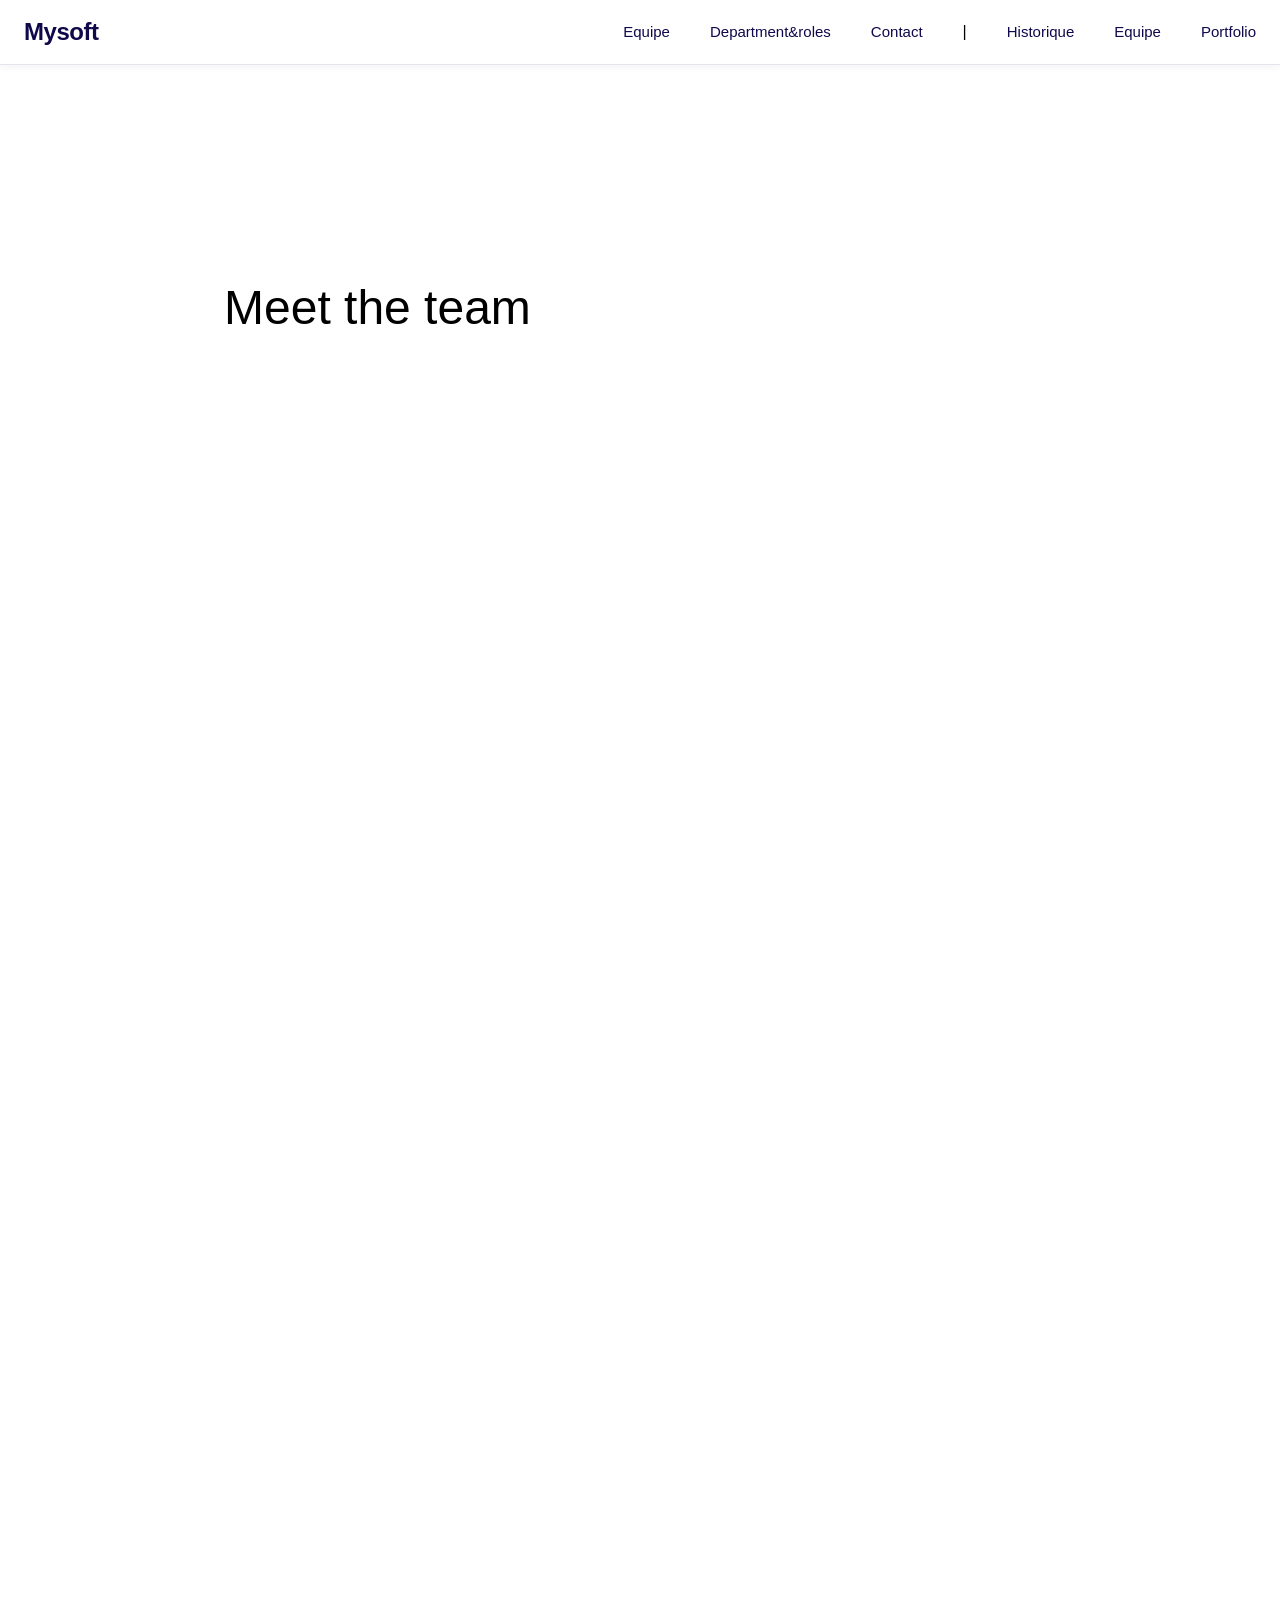
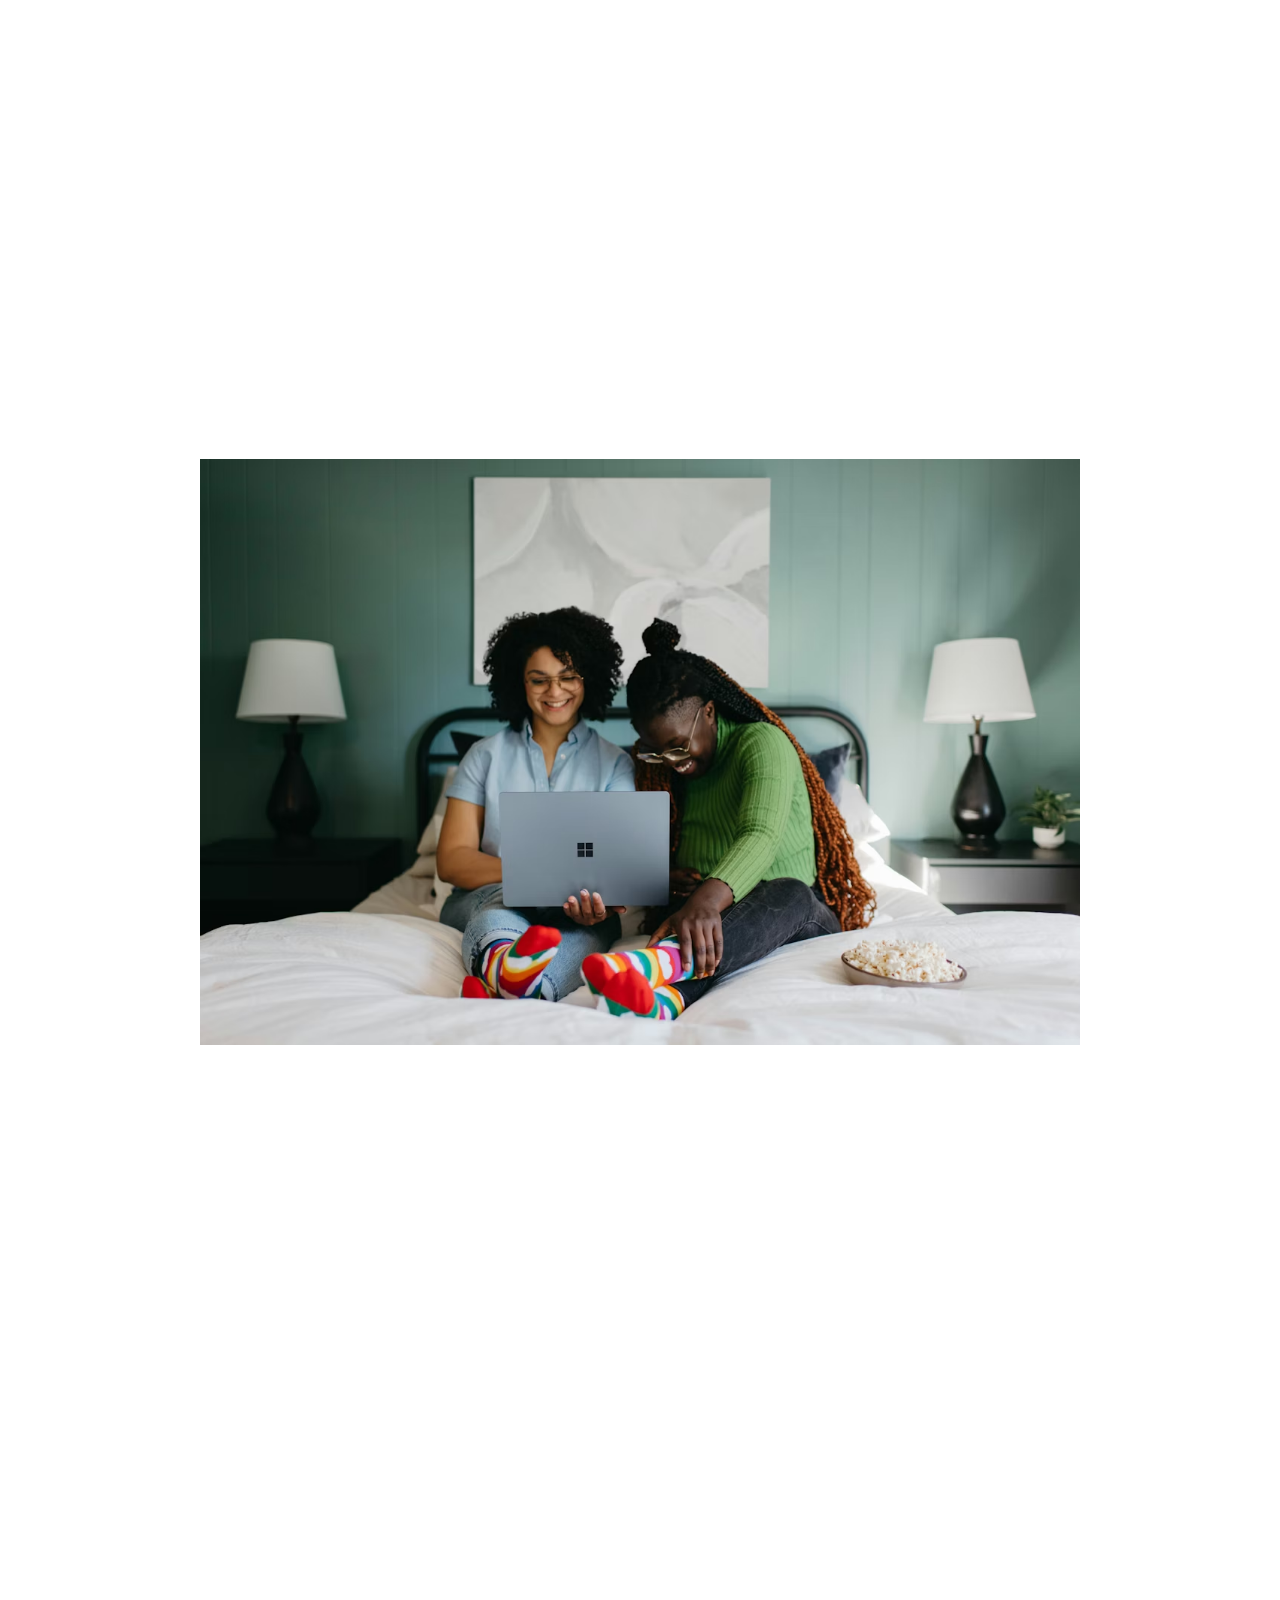
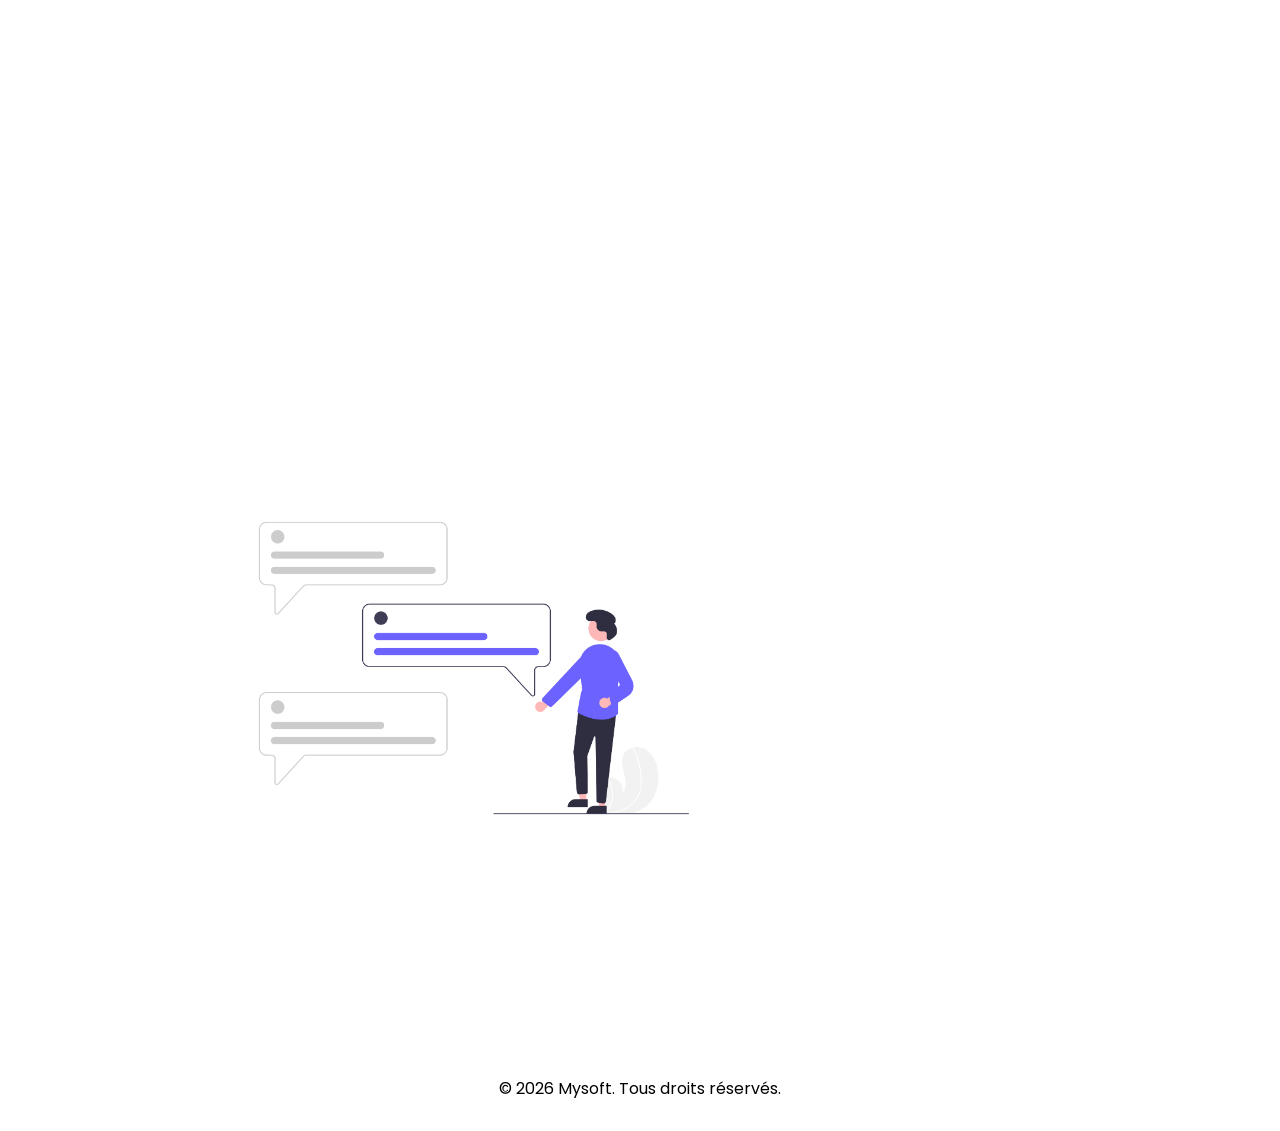
<file: equipe.html>
<!DOCTYPE html>
<html lang="fr">
<head>
    <meta charset="UTF-8">
    <meta name="viewport" content="width=device-width, initial-scale=1.0">
     <title>Notre Équipe – Mysoft | Développeurs & Designers à Kinshasa</title>

  <meta name="description"
    content="Découvrez l'équipe Mysoft : 9 experts en développement web, mobile, IA, cybersécurité et marketing basés à Kinshasa, en RDC." />

  <link rel="canonical" href="https://mysft.site/equipe/equipe.html" />

  <meta property="og:url"   content="https://mysft.site/equipe/equipe.html" />
  <meta property="og:title" content="L'équipe Mysoft – Experts Tech à Kinshasa" />
  <meta property="og:description"
    content="9 professionnels congolais spécialisés en web, mobile, IA, cybersécurité et design." />
    <link rel="stylesheet" href="equipe.css">
    <link rel="stylesheet" href="https://cdnjs.cloudflare.com/ajax/libs/font-awesome/6.5.1/css/all.min.css" integrity="sha512-DTOQO9RWCH3ppGqcWaEA1BIZOC6xxalwEsw9c2QQeAIftl+Vegovlnee1c9QX4TctnWMn13TZye+giMm8e2LwA==" crossorigin="anonymous" referrerpolicy="no-referrer" />
</head>
<body>
    <!-- Navigation -->
    <nav id="navbar">
        <div class="nav-container">
            <div class="nav-logo">
                <a href="/index.html">Mysoft</a>
            </div>
            <div class="nav-menu" id="navMenu">
                <div class="close">
                    <i class="fa-solid fa-xmark"></i>
                </div>
                <a href="#" class="nav-link active">Equipe</a>
                <a href="#role" class="nav-link active">Department&roles</a>
                <a href="#contact" class="nav-link active">Contact</a>
                <span>|</span>
                <a href="/historique/historique.html" class="nav-link active">Historique</a>
                <a href="equipe.html" class="nav-link active">Equipe</a>
                <a href="/portfolio/portfolio.html" class="nav-link active">Portfolio</a>
            </div>
            <button class="mobile-menu-btn" id="mobileMenuBtn" type="button" aria-label="Ouvrir le menu">
                <i class="fa-solid fa-bars"></i>
            </button>
        </div>
    </nav>

    <main>

        <section class="container">

            <h1>Meet the team</h1>

            <div class="portfolio"></div>

            <!-- <h1 class="hero_title container_title">Founder & Co-founder</h1><br> -->

            <div class="equipe">

                <div>
                    <!-- <img src="../worker/nite.png" alt="nite"> -->
                    <span>
                        <h1>Gradi </h1><br>
                        <p class="skills">-- founder of Mysoft -- Entrepreneur -- Python Developper</p><br>
                    </span>
                </div>

                <div>
                    <!-- <img src="../worker/nite.png" alt="nite"> -->
                    <span>
                        <h1>Nite </h1><br>
                        <p class="skills">-- Co-founder of Mysoft -- Entrepreneur -- Fullstack Developper -- Designer --</p><br>
                    </span>
                </div>  

            </div>
            <br><br><br>

            <!-- <h1 class="container_title">Associés</h1><br> -->

            <div class="associe">

                <div class="equipe">
                    <div>
                        <!-- <img src="../worker/julio.jpg" alt="nite"> -->
                        <span>
                            <h1>Julio </h1><br>
                            <p class="skills">-- Web developper -- Python Developper -- Backend</p><br>
                        </span>
                    </div>

                    <div>
                        <!-- <img src="../worker/nite.png" alt="nite"> -->
                        <span>
                            <h1>David </h1><br>
                            <p class="skills">-- Security web developper -- Network -- Hacking --</p><br>
                        </span>
                    </div> 
                </div>

                <div class="equipe">
                    <div>
                        <!-- <img src="../worker/prune.png" alt="nite"> -->
                        <span>
                            <h1>Prune </h1><br>
                            <p class="skills">-- UI/UX Designer -- Archetiture designer --</p><br>
                        </span>
                    </div>  

                    <div>
                        <!-- <img src="../worker/nite.png" alt="nite"> -->
                        <span>
                            <h1>Eliakim </h1><br>
                            <p class="skills">-- Marketing manager -- Communication -- Externals relations --</p><br>
                        </span>
                    </div>
                </div>

                <div class="equipe">
                    <div>
                        <!-- <img src="../worker/josue.jpg" alt="nite"> -->
                        <span>
                            <h1>Josué </h1><br>
                            <p class="skills">-- Web developper -- Python developper --</p><br>
                        </span>
                    </div> 

                    <div>
                        <!-- <img src="../worker/merdi.jpg" alt="nite"> -->
                        <span>
                            <h1>Merdi </h1><br>
                            <p class="skills">-- Videast -- Marketing management -- Designer --</p><br>
                        </span>
                    </div> 
                </div>
                
                <div class="equipe">
                    <div>
                        <!-- <img src="../worker/ndaie.png" alt="nite"> -->
                        <span>
                            <h1>Ndaie </h1><br>
                            <p class="skills">-- Frontend developper -- Python developper --</p><br>
                        </span>
                    </div>  

                    <!-- <div>
                        <img src="../worker/nite.png" alt="nite">
                        <span>
                            <h1>Ndaie </h1><br>
                            <p class="skills">-- Backend developper --</p><br>
                        </span>
                    </div>   -->
                </div>

            </div>

        </section>

        <section class="role" id="role">
            <h1>Nos départements</h1><br>
            <p>Mysoft possède quatre départements qui travail en parfaite interaction pour 
                produire des innovations.
            </p><br>
            <!-- <div class="portfolio"></div> -->

            <div class="tech">
                <img src="../img/tech.avif" alt="tech">
            </div>

            <div>
                <ul>
                    <li>Département web et logiciel</li>
                    <li>Département en intelligence artificiel</li>
                    <li>Département de sécurité web et réseau</li>
                    <li>Département communication</li>
                </ul>
            </div>

        </section>



                <!-- Contact Page -->
        <div id="contact" class="page">
            <!-- Hero Section -->
            <section class="page-hero">
                <div class="container">
                    <h1>Contactez-nous</h1>
                    <p>Discutons de votre projet et découvrez comment nous pouvons vous aider à atteindre vos objectifs</p>
                </div>
            </section>
    
            <!-- Contact Section -->
            <section class="contact-section">
                <div class="container">
                    <div class="contact-grid">
                        <!-- Contact Info -->
                        <div class="contact-info">
                            <h2>Restons en contact</h2>
                            <p>Notre équipe est à votre disposition pour répondre à toutes vos questions et discuter de vos
                                besoins.</p>
    
                            <div class="contact-items">
                                <div class="contact-item">
                                    <div class="contact-icon">
                                        <svg width="24" height="24" viewBox="0 0 24 24" fill="none" stroke="currentColor"
                                            stroke-width="2">
                                            <path
                                                d="M4 4h16c1.1 0 2 .9 2 2v12c0 1.1-.9 2-2 2H4c-1.1 0-2-.9-2-2V6c0-1.1.9-2 2-2z">
                                            </path>
                                            <polyline points="22,6 12,13 2,6"></polyline>
                                        </svg>
                                    </div>
                                    <div>
                                        <h3>Email</h3>
                                        <p>contact.mysoft@mysft.site</p>
                                    </div>
                                </div>
                                <div class="contact-item">
                                    <div class="contact-icon">
                                        <svg width="24" height="24" viewBox="0 0 24 24" fill="none" stroke="currentColor"
                                            stroke-width="2">
                                            <path
                                                d="M22 16.92v3a2 2 0 0 1-2.18 2 19.79 19.79 0 0 1-8.63-3.07 19.5 19.5 0 0 1-6-6 19.79 19.79 0 0 1-3.07-8.67A2 2 0 0 1 4.11 2h3a2 2 0 0 1 2 1.72 12.84 12.84 0 0 0 .7 2.81 2 2 0 0 1-.45 2.11L8.09 9.91a16 16 0 0 0 6 6l1.27-1.27a2 2 0 0 1 2.11-.45 12.84 12.84 0 0 0 2.81.7A2 2 0 0 1 22 16.92z">
                                            </path>
                                        </svg>
                                    </div>
                                    <div>
                                        <h3>Téléphone</h3>
                                        <p>+243 897 820 166</p>
                                    </div>
                                </div>
                                <div class="contact-item">
                                    <div class="contact-icon">
                                        <svg width="24" height="24" viewBox="0 0 24 24" fill="none" stroke="currentColor"
                                            stroke-width="2">
                                            <path d="M21 10c0 7-9 13-9 13s-9-6-9-13a9 9 0 0 1 18 0z"></path>
                                            <circle cx="12" cy="10" r="3"></circle>
                                        </svg>
                                    </div>
                                    <div>
                                        <h3>Adresse</h3>
                                        <p>Kinshasa, République Démocratique du Congo</p>
                                    </div>
                                </div>
                            </div>
    
                            <div class="contact-image">
                                <img src="../img/contact.png" alt=" contact">
                            </div>
                        </div>
    
                        <!-- Contact Form -->
                        <div class="contact-form-wrapper">
                            <h2>Envoyez-nous un message</h2>
    
                            <div id="successMessage" class="success-message hidden">
                                <div class="success-icon">
                                    <svg width="32" height="32" viewBox="0 0 24 24" fill="none" stroke="currentColor"
                                        stroke-width="2">
                                        <path d="M22 11.08V12a10 10 0 1 1-5.93-9.14"></path>
                                        <polyline points="22 4 12 14.01 9 11.01"></polyline>
                                    </svg>
                                </div>
                                <h3>Message envoyé !</h3>
                                <p>Nous vous répondrons dans les plus brefs délais.</p>
                            </div>
    
                            <form action="https://formsubmit.co/nsietejeanclaudemauriciodevdes@gmail.com" method="POST">
                                <div class="form-group">
                                    <label for="name">Nom complet</label>
                                    <input type="hidden" name="access_key" value="e2d4ab16-3f66-4780-84d2-702f77752e36">
                                    <input type="text" id="name" name="name" required placeholder="Jean Dupont">
                                </div>
                                <div class="form-group">
                                    <label for="email">Email</label>
                                    <input type="email" id="email" name="email" required
                                        placeholder="jean.dupont@exemple.com">
                                </div>
                                <div class="form-group">
                                    <label for="company">Entreprise</label>
                                    <input type="text" id="company" name="company" placeholder="Nom de votre entreprise">
                                </div>
                                <div class="form-group">
                                    <label for="message">Message</label>
                                    <textarea id="message" name="message" rows="6" required
                                        placeholder="Parlez-nous de votre projet..."></textarea>
                                </div>
                                <button type="submit" class="btn btn-primary btn-full">
                                    <!-- <div class="g-recaptcha" data-sitekey="6LeJgiMsAAAAAP8bSBWn0GICrwiKqVPIqgVwWFEh"></div> -->
                                    Envoyer le message
                                        
                                </button>
                            </form>
                            <!-- <script src="https://www.google.com/recaptcha/api.js" async defer></script> -->
                        </div>
                    </div>
                </div>
            </section>
        </div>

    </main>

    <!-- Footer -->
    <footer class="footer">
        <div class="container">
            <p>&copy; 2026 Mysoft. Tous droits réservés.</p>
        </div>
    </footer>

    <script src="/main.js"></script>

    
</body>
</html>
</file>
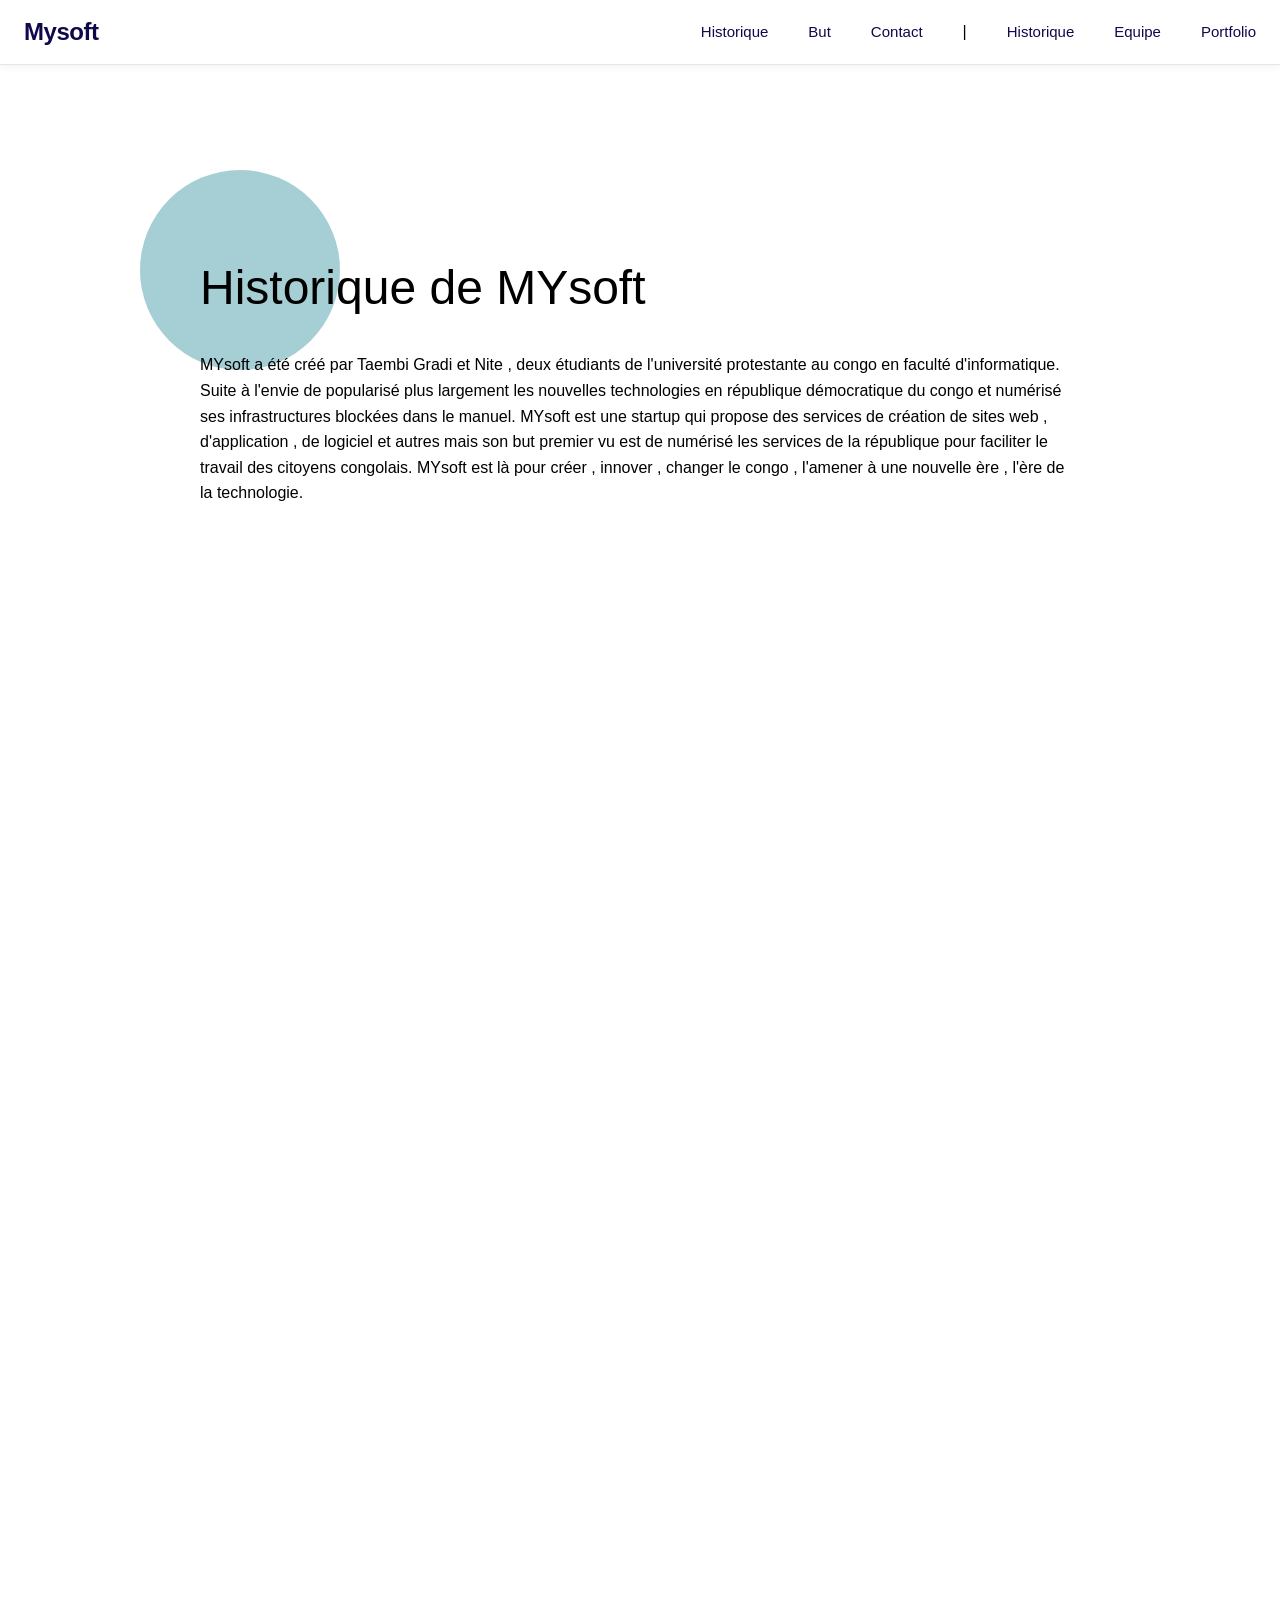
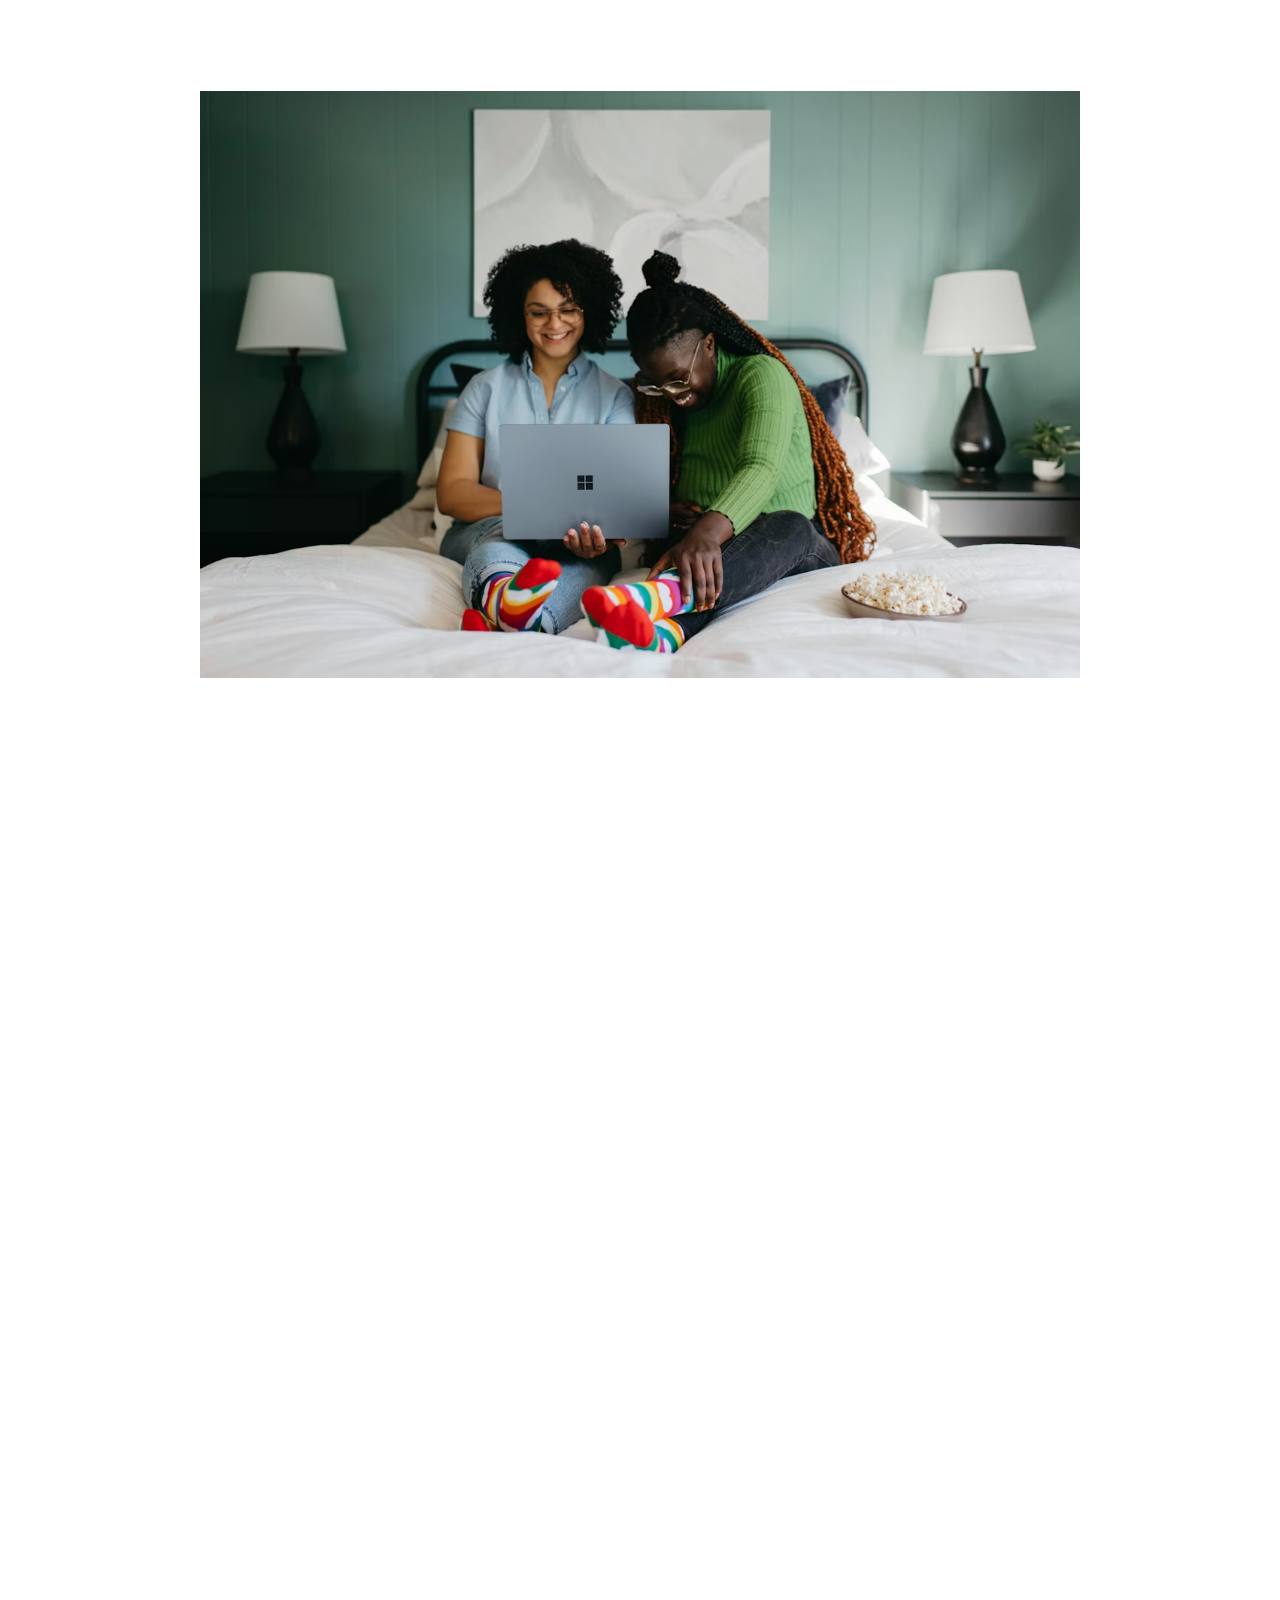
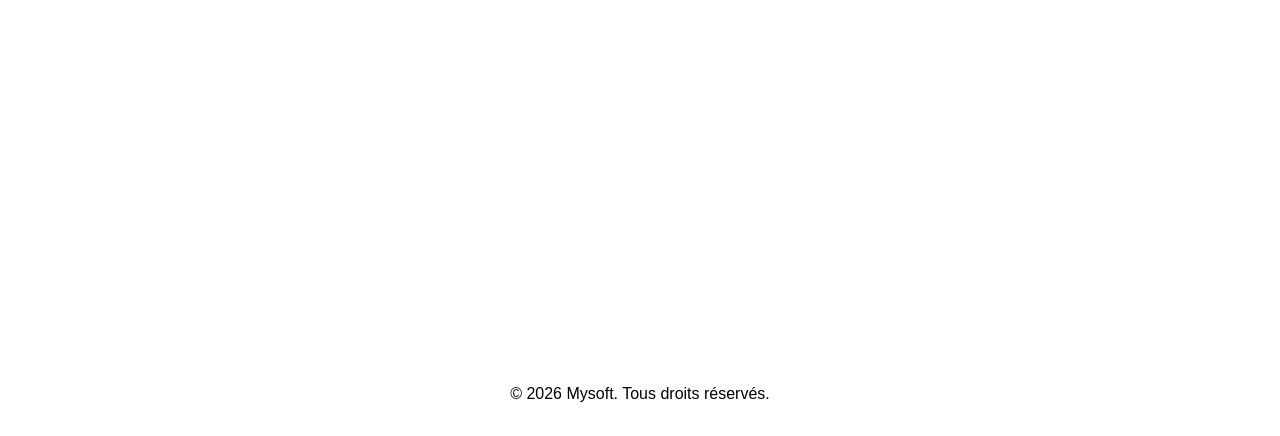
<file: historique.html>
<!DOCTYPE html>
<html lang="fr">
<head>
    <meta charset="UTF-8">
    <meta name="viewport" content="width=device-width, initial-scale=1.0">
     <title>Notre Histoire – Mysoft | Startup Tech Fondée à Kinshasa</title>

  <meta name="description"
    content="L'histoire de Mysoft : née de la vision de deux étudiants congolais, Gradi et Nite, pour numériser les services publics et innover technologiquement en RDC." />

  <link rel="canonical" href="https://mysft.site/historique/historique.html" />

  <meta property="og:url"   content="https://mysft.site/historique/historique.html" />
  <meta property="og:title" content="L'histoire de Mysoft – Startup Tech à Kinshasa" />
  <meta property="og:description"
    content="Comment deux étudiants Congolais ont créé Mysoft pour transformer la RDC par la technologie." />
    <meta name="robots" content="index, follow">
<meta property="og:type" content="website">
<meta property="og:image" content="https://mysft.site/img/og-image-historique.jpg">
<meta property="og:image:alt" content="Mysoft - équipe et historique">
<meta property="og:locale" content="fr_FR">
<meta name="twitter:card" content="summary_large_image">
<meta name="twitter:site" content="@VotreCompteTw">
<meta name="twitter:title" content="Notre Histoire – Mysoft | Startup Tech à Kinshasa">
<meta name="twitter:description" content="L'histoire de Mysoft : née de la vision de deux étudiants congolais...">
<meta name="twitter:image" content="https://mysft.site/img/og-image-historique.jpg">

    <link rel="stylesheet" href="historique.css">
    <link rel="stylesheet" href="https://cdnjs.cloudflare.com/ajax/libs/font-awesome/6.5.1/css/all.min.css" integrity="sha512-DTOQO9RWCH3ppGqcWaEA1BIZOC6xxalwEsw9c2QQeAIftl+Vegovlnee1c9QX4TctnWMn13TZye+giMm8e2LwA==" crossorigin="anonymous" referrerpolicy="no-referrer" />
</head>
<body>
    <!-- Navigation -->
    <nav id="navbar">
        <div class="nav-container">
            <div class="nav-logo">
                <a href="/index.html">Mysoft</a>
            </div>
            <div class="nav-menu" id="navMenu">
                <div class="close">
                    <i class="fa-solid fa-xmark"></i>
                </div>
                <a href="#" class="nav-link active">Historique</a>
                <a href="#but" class="nav-link active">But</a>
                <a href="#contact" class="nav-link active">Contact</a>
                <span>|</span>
                <a href="historique.html" class="nav-link active">Historique</a>
                <a href="/equipe/equipe.html" class="nav-link active">Equipe</a>
                <a href="/portfolio/portfolio.html" class="nav-link active">Portfolio</a>
            </div>
            <button class="mobile-menu-btn" id="mobileMenuBtn" type="button" aria-label="Ouvrir le menu">
                <i class="fa-solid fa-bars"></i>
            </button>
        </div>
    </nav>

    <main>

        <section class="historique">

            <!-- <div class="portfolio"></div> -->

            <h1 class="hero_title container_title">Historique de MYsoft</h1><br>

            <p class="hero_text">
                MYsoft a été créé par Taembi Gradi et Nite , deux étudiants de l'université protestante au congo 
                en faculté d'informatique. <br>
                Suite à l'envie de popularisé plus largement les nouvelles technologies en république démocratique du congo 
                et numérisé ses infrastructures blockées dans le manuel.
                MYsoft est une startup qui propose des services de création de sites web , d'application , de logiciel et autres 
                mais son but premier vu est de numérisé les services de la république pour faciliter le travail des citoyens congolais.
                MYsoft est là pour créer , innover , changer le congo , l'amener à une nouvelle ère , l'ère de la technologie.

            </p>

        </section>

        <section class="description">
            <div>
                <!-- <img src="../worker/nite.png" alt="nite"> -->
                <span>
                    <h1>Gradi </h1><br>
                    <p class="skills">-- Co-founder of MYsoft -- Entrepreneur -- Python Developper</p><br>
                    <p>
                        Gradi est un développeur python et le fondateur de la startup MYsoft.
                        jeune entrepreneur et bussnessman , il observe , pense et trouve des solutions à des problèmes 
                        tout en innovant.
                    </p>
                </span>
            </div>
            <div>
                <!-- <img src="../worker/nite.png" alt="nite"> -->
                <span>
                    <h1>Nite </h1><br>
                    <p class="skills">-- Co-founder of MYsoft -- Entrepreneur -- Fullstack Developper -- Designer --</p><br>
                    <p>
                        Nite est le co-fondateur de la startup MYsoft.
                        Passioné de programmation , il programme , conçoit des sites web , des applications , des logiciels .
                        Il résout des problèmes complexes et entreprant aussi au coté du fondateur.
                    </p>
                </span>
            </div>   

        </section>

        <section class="but" id="but">
            <h1>Quel est notre but ?</h1><br>
            <p>
                MYsoft est neé du desir de Gradi Taembi, de creer une star up congolaise
                specialisé sur les nouvelles technologies et visant l'innovation technologique dans un pays
                où la technologie ne pas au premier rang , par exemple: le service publique congolais n'est
                toujours
                pas numériques donc pas des sites web ou des logiciels facilitants ces services pour les communes et autre...; telle est donc la mission de Tsoft ,
                en Numerisant les services publique, les alertes et plus encore , nous aideront notre
                communauté
                en innovant avec la Technologie
            </p><br>
            <!-- <div class="portfolio"></div> -->

            <div class="tech">
                <img src="../img/tech.avif" alt="tech">
            </div>

        </section>

                <!-- Contact Page -->
        <div id="contact" class="page">
            <!-- Hero Section -->
            <section class="page-hero">
                <div class="container">
                    <h1>Contactez-nous</h1>
                    <p>Discutons de votre projet et découvrez comment nous pouvons vous aider à atteindre vos objectifs</p>
                </div>
            </section>
    
            <!-- Contact Section -->
            <section class="contact-section">
                <div class="container">
                    <div class="contact-grid">
                        <!-- Contact Info -->
                        <div class="contact-info">
                            <h2>Restons en contact</h2>
                            <p>Notre équipe est à votre disposition pour répondre à toutes vos questions et discuter de vos
                                besoins.</p>
    
                            <div class="contact-items">
                                <div class="contact-item">
                                    <div class="contact-icon">
                                        <svg width="24" height="24" viewBox="0 0 24 24" fill="none" stroke="currentColor"
                                            stroke-width="2">
                                            <path
                                                d="M4 4h16c1.1 0 2 .9 2 2v12c0 1.1-.9 2-2 2H4c-1.1 0-2-.9-2-2V6c0-1.1.9-2 2-2z">
                                            </path>
                                            <polyline points="22,6 12,13 2,6"></polyline>
                                        </svg>
                                    </div>
                                    <div>
                                        <h3>Email</h3>
                                        <p>contact.mysoft@mysft.site</p>
                                    </div>
                                </div>
                                <div class="contact-item">
                                    <div class="contact-icon">
                                        <svg width="24" height="24" viewBox="0 0 24 24" fill="none" stroke="currentColor"
                                            stroke-width="2">
                                            <path
                                                d="M22 16.92v3a2 2 0 0 1-2.18 2 19.79 19.79 0 0 1-8.63-3.07 19.5 19.5 0 0 1-6-6 19.79 19.79 0 0 1-3.07-8.67A2 2 0 0 1 4.11 2h3a2 2 0 0 1 2 1.72 12.84 12.84 0 0 0 .7 2.81 2 2 0 0 1-.45 2.11L8.09 9.91a16 16 0 0 0 6 6l1.27-1.27a2 2 0 0 1 2.11-.45 12.84 12.84 0 0 0 2.81.7A2 2 0 0 1 22 16.92z">
                                            </path>
                                        </svg>
                                    </div>
                                    <div>
                                        <h3>Téléphone</h3>
                                        <p>+243 897 820 166</p>
                                    </div>
                                </div>
                                <div class="contact-item">
                                    <div class="contact-icon">
                                        <svg width="24" height="24" viewBox="0 0 24 24" fill="none" stroke="currentColor"
                                            stroke-width="2">
                                            <path d="M21 10c0 7-9 13-9 13s-9-6-9-13a9 9 0 0 1 18 0z"></path>
                                            <circle cx="12" cy="10" r="3"></circle>
                                        </svg>
                                    </div>
                                    <div>
                                        <h3>Adresse</h3>
                                        <p>Kinshasa, République Démocratique du Congo</p>
                                    </div>
                                </div>
                            </div>
    
                            <div class="contact-image">
                                <img src="../img/contact.png" alt=" contact">
                            </div>
                        </div>
    
                        <!-- Contact Form -->
                        <div class="contact-form-wrapper">
                            <h2>Envoyez-nous un message</h2>
    
                            <div id="successMessage" class="success-message hidden">
                                <div class="success-icon">
                                    <svg width="32" height="32" viewBox="0 0 24 24" fill="none" stroke="currentColor"
                                        stroke-width="2">
                                        <path d="M22 11.08V12a10 10 0 1 1-5.93-9.14"></path>
                                        <polyline points="22 4 12 14.01 9 11.01"></polyline>
                                    </svg>
                                </div>
                                <h3>Message envoyé !</h3>
                                <p>Nous vous répondrons dans les plus brefs délais.</p>
                            </div>
    
                            <form action="https://formsubmit.co/nsietejeanclaudemauriciodevdes@gmail.com" method="POST">
                                <div class="form-group">
                                    <label for="name">Nom complet</label>
                                    <input type="hidden" name="access_key" value="e2d4ab16-3f66-4780-84d2-702f77752e36">
                                    <input type="text" id="name" name="name" required placeholder="Jean Dupont">
                                </div>
                                <div class="form-group">
                                    <label for="email">Email</label>
                                    <input type="email" id="email" name="email" required
                                        placeholder="jean.dupont@exemple.com">
                                </div>
                                <div class="form-group">
                                    <label for="company">Entreprise</label>
                                    <input type="text" id="company" name="company" placeholder="Nom de votre entreprise">
                                </div>
                                <div class="form-group">
                                    <label for="message">Message</label>
                                    <textarea id="message" name="message" rows="6" required
                                        placeholder="Parlez-nous de votre projet..."></textarea>
                                </div>
                                <button type="submit" class="btn btn-primary btn-full">
                                    <!-- <div class="g-recaptcha" data-sitekey="6LeJgiMsAAAAAP8bSBWn0GICrwiKqVPIqgVwWFEh"></div> -->
                                    Envoyer le message
                                        
                                </button>
                            </form>
                            <!-- <script src="https://www.google.com/recaptcha/api.js" async defer></script> -->
                        </div>
                    </div>
                </div>
            </section>
        </div>

    </main>

    <!-- Footer -->
    <footer class="footer">
        <div class="container">
            <p>&copy; 2026 Mysoft. Tous droits réservés.</p>
        </div>
    </footer>

    <script src="/main.js"></script>

    
</body>
</html>
</file>
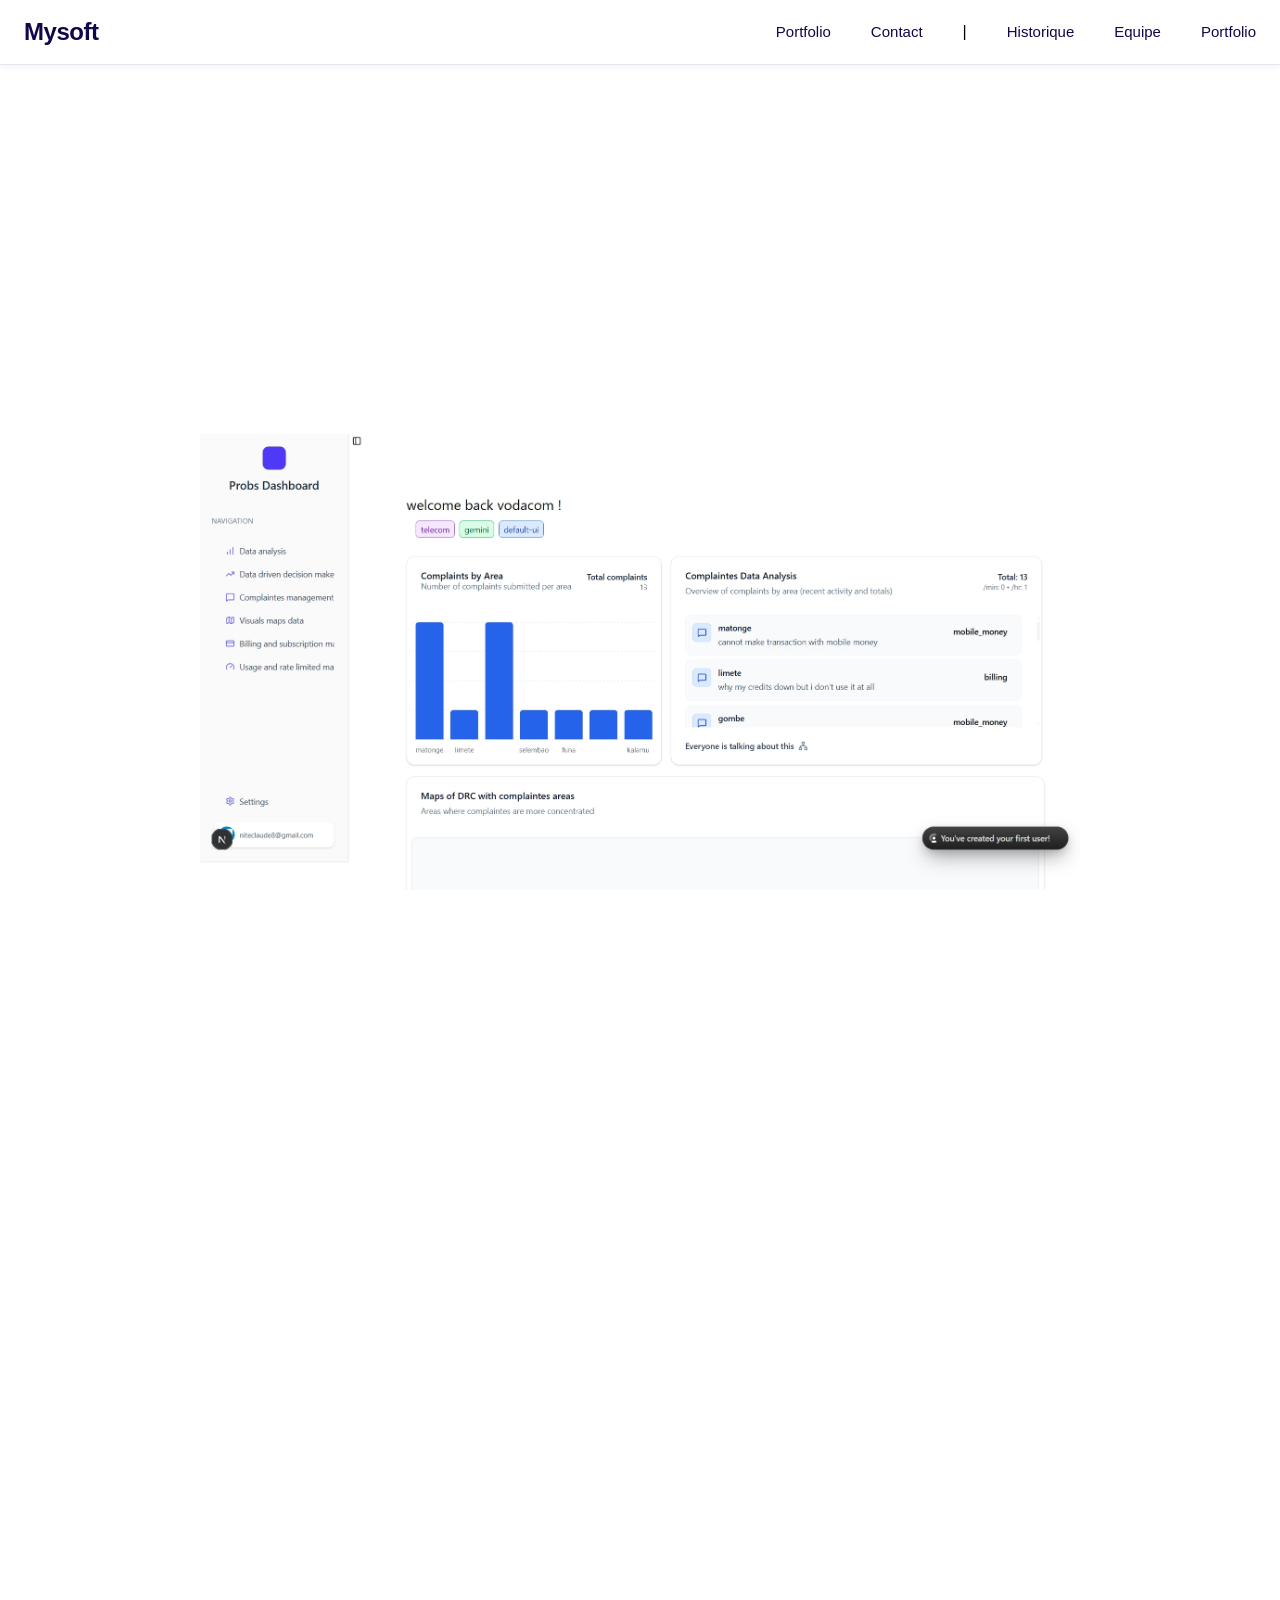
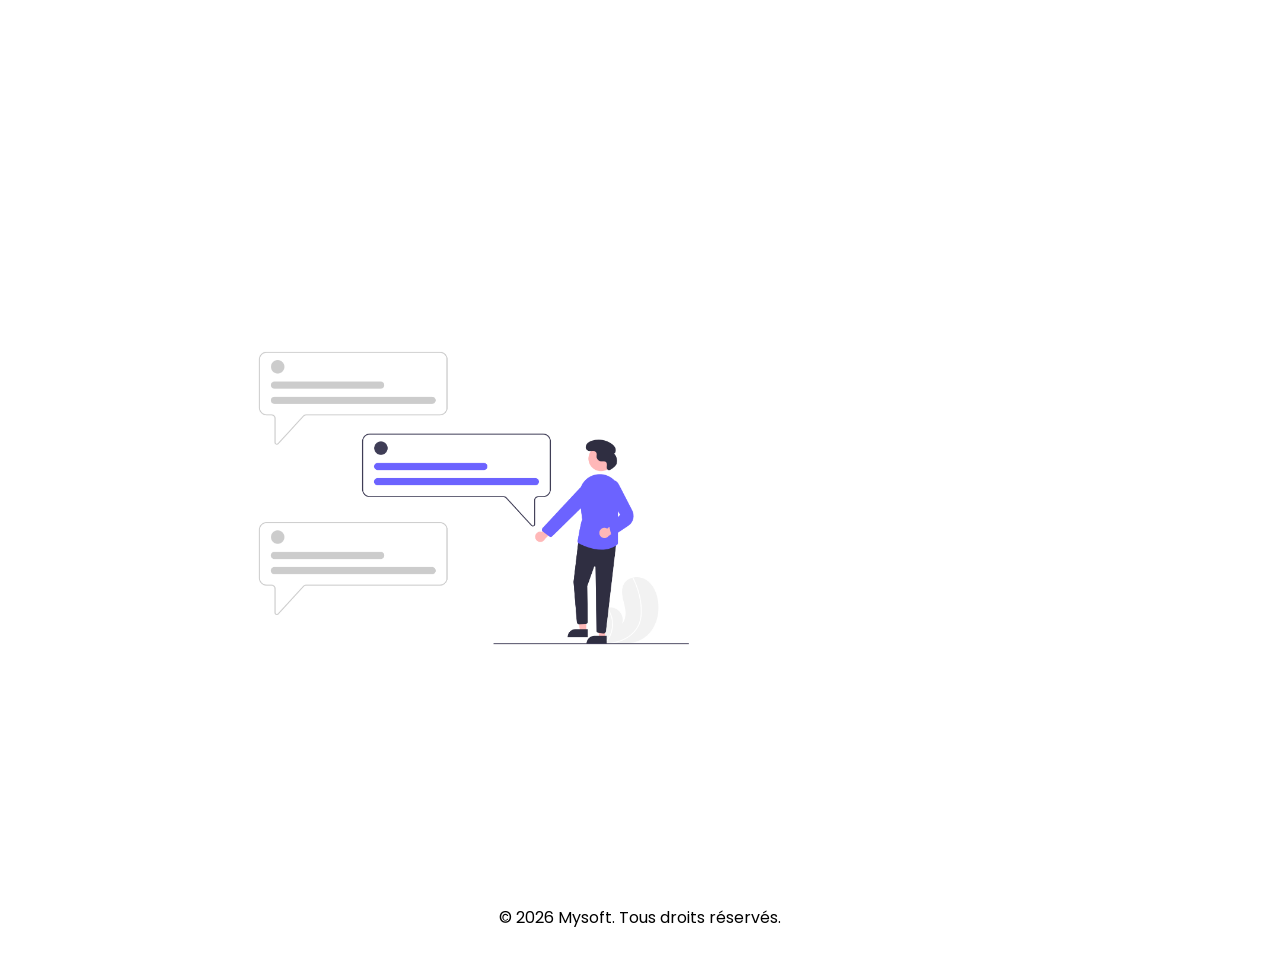
<file: portfolio.html>
<!DOCTYPE html>
<html lang="fr">
<head>
    <meta charset="UTF-8">
    <meta name="viewport" content="width=device-width, initial-scale=1.0">
    <title>Tsoft</title>
    <link rel="stylesheet" href="/equipe/equipe.css">
    <link rel="stylesheet" href="https://cdnjs.cloudflare.com/ajax/libs/font-awesome/6.5.1/css/all.min.css" integrity="sha512-DTOQO9RWCH3ppGqcWaEA1BIZOC6xxalwEsw9c2QQeAIftl+Vegovlnee1c9QX4TctnWMn13TZye+giMm8e2LwA==" crossorigin="anonymous" referrerpolicy="no-referrer" />
</head>
<body>
    <!-- Navigation -->
    <nav id="navbar">
        <div class="nav-container">
            <div class="nav-logo">
                <a href="/index.html">Mysoft</a>
            </div>
            <div class="nav-menu" id="navMenu">
                <div class="close">
                    <i class="fa-solid fa-xmark"></i>
                </div>
                <a href="#" class="nav-link active">Portfolio</a>
                <a href="#contact" class="nav-link active">Contact</a>
                <span>|</span>
                <a href="/historique/historique.html" class="nav-link active">Historique</a>
                <a href="/equipe/equipe.html" class="nav-link active">Equipe</a>
                <a href="portfolio.html" class="nav-link active">Portfolio</a>
            </div>
            <button class="mobile-menu-btn" id="mobileMenuBtn" type="button" aria-label="Ouvrir le menu">
                <span></span>
                <span></span>
                <span></span>
            </button>
        </div>
    </nav>

    <main>

        <section class="role">
            <h1 class="hero_title container_title">Nos sites web , applications et logiciels</h1><br>
            <p class="hero_text">
                Mysoft crée , innove et change la république avec ses software
            </p><br>

            <!-- <div class="portfolio"></div> -->

            <div class="project-portfolio tech">
                <div>
                    <img src="../img/probs.jpeg" alt="probs">
                    <p>probs est une platform collectant les plaintes pour les entreprises , les categorises et grace à l'ia donne aux entreprises concernées des decisions en temps réel</p><br>
                    <p>en production</p>
                </div>
            </div>


        </section>



                <!-- Contact Page -->
        <div id="contact" class="page">
            <!-- Hero Section -->
            <section class="page-hero">
                <div class="container">
                    <h1>Contactez-nous</h1>
                    <p>Discutons de votre projet et découvrez comment nous pouvons vous aider à atteindre vos objectifs</p>
                </div>
            </section>
    
            <!-- Contact Section -->
            <section class="contact-section">
                <div class="container">
                    <div class="contact-grid">
                        <!-- Contact Info -->
                        <div class="contact-info">
                            <h2>Restons en contact</h2>
                            <p>Notre équipe est à votre disposition pour répondre à toutes vos questions et discuter de vos
                                besoins.</p>
    
                            <div class="contact-items">
                                <div class="contact-item">
                                    <div class="contact-icon">
                                        <svg width="24" height="24" viewBox="0 0 24 24" fill="none" stroke="currentColor"
                                            stroke-width="2">
                                            <path
                                                d="M4 4h16c1.1 0 2 .9 2 2v12c0 1.1-.9 2-2 2H4c-1.1 0-2-.9-2-2V6c0-1.1.9-2 2-2z">
                                            </path>
                                            <polyline points="22,6 12,13 2,6"></polyline>
                                        </svg>
                                    </div>
                                    <div>
                                        <h3>Email</h3>
                                        <p>contact.mysoft@mysft.site</p>
                                    </div>
                                </div>
                                <div class="contact-item">
                                    <div class="contact-icon">
                                        <svg width="24" height="24" viewBox="0 0 24 24" fill="none" stroke="currentColor"
                                            stroke-width="2">
                                            <path
                                                d="M22 16.92v3a2 2 0 0 1-2.18 2 19.79 19.79 0 0 1-8.63-3.07 19.5 19.5 0 0 1-6-6 19.79 19.79 0 0 1-3.07-8.67A2 2 0 0 1 4.11 2h3a2 2 0 0 1 2 1.72 12.84 12.84 0 0 0 .7 2.81 2 2 0 0 1-.45 2.11L8.09 9.91a16 16 0 0 0 6 6l1.27-1.27a2 2 0 0 1 2.11-.45 12.84 12.84 0 0 0 2.81.7A2 2 0 0 1 22 16.92z">
                                            </path>
                                        </svg>
                                    </div>
                                    <div>
                                        <h3>Téléphone</h3>
                                        <p>+243 897 820 166</p>
                                    </div>
                                </div>
                                <div class="contact-item">
                                    <div class="contact-icon">
                                        <svg width="24" height="24" viewBox="0 0 24 24" fill="none" stroke="currentColor"
                                            stroke-width="2">
                                            <path d="M21 10c0 7-9 13-9 13s-9-6-9-13a9 9 0 0 1 18 0z"></path>
                                            <circle cx="12" cy="10" r="3"></circle>
                                        </svg>
                                    </div>
                                    <div>
                                        <h3>Adresse</h3>
                                        <p>Kinshasa, République Démocratique du Congo</p>
                                    </div>
                                </div>
                            </div>
    
                            <div class="contact-image">
                                <img src="../img/contact.png" alt=" contact">
                            </div>
                        </div>
    
                        <!-- Contact Form -->
                        <div class="contact-form-wrapper">
                            <h2>Envoyez-nous un message</h2>
    
                            <div id="successMessage" class="success-message hidden">
                                <div class="success-icon">
                                    <svg width="32" height="32" viewBox="0 0 24 24" fill="none" stroke="currentColor"
                                        stroke-width="2">
                                        <path d="M22 11.08V12a10 10 0 1 1-5.93-9.14"></path>
                                        <polyline points="22 4 12 14.01 9 11.01"></polyline>
                                    </svg>
                                </div>
                                <h3>Message envoyé !</h3>
                                <p>Nous vous répondrons dans les plus brefs délais.</p>
                            </div>
    
                            <form action="https://formsubmit.co/nsietejeanclaudemauriciodevdes@gmail.com" method="POST">
                                <div class="form-group">
                                    <label for="name">Nom complet</label>
                                    <input type="hidden" name="access_key" value="e2d4ab16-3f66-4780-84d2-702f77752e36">
                                    <input type="text" id="name" name="name" required placeholder="Jean Dupont">
                                </div>
                                <div class="form-group">
                                    <label for="email">Email</label>
                                    <input type="email" id="email" name="email" required
                                        placeholder="jean.dupont@exemple.com">
                                </div>
                                <div class="form-group">
                                    <label for="company">Entreprise</label>
                                    <input type="text" id="company" name="company" placeholder="Nom de votre entreprise">
                                </div>
                                <div class="form-group">
                                    <label for="message">Message</label>
                                    <textarea id="message" name="message" rows="6" required
                                        placeholder="Parlez-nous de votre projet..."></textarea>
                                </div>
                                <button type="submit" class="btn btn-primary btn-full">
                                    <!-- <div class="g-recaptcha" data-sitekey="6LeJgiMsAAAAAP8bSBWn0GICrwiKqVPIqgVwWFEh"></div> -->
                                    Envoyer le message
                                        
                                </button>
                            </form>
                            <!-- <script src="https://www.google.com/recaptcha/api.js" async defer></script> -->
                        </div>
                    </div>
                </div>
            </section>
        </div>

    </main>

    <!-- Footer -->
    <footer class="footer">
        <div class="container">
            <p>&copy; 2026 Mysoft. Tous droits réservés.</p>
        </div>
    </footer>

    <script src="/main.js"></script>

    
</body>
</html>
</file>
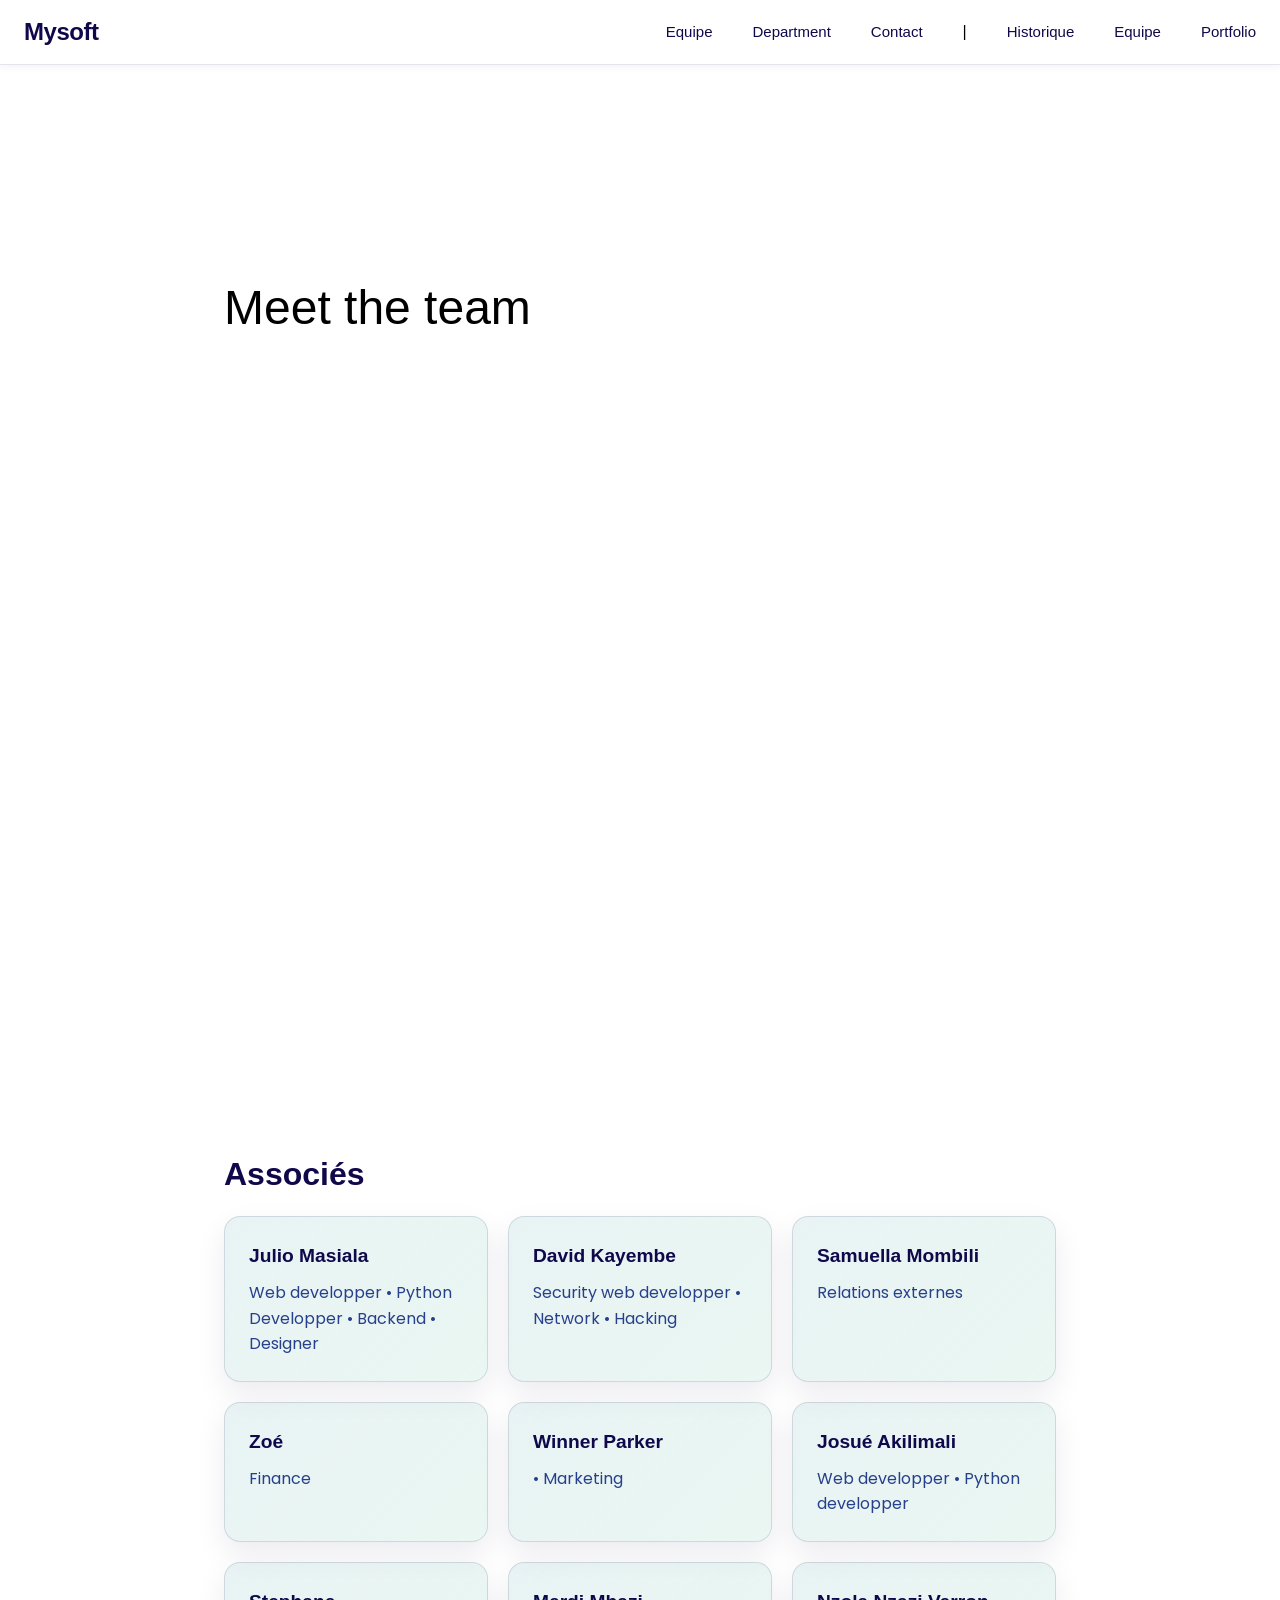
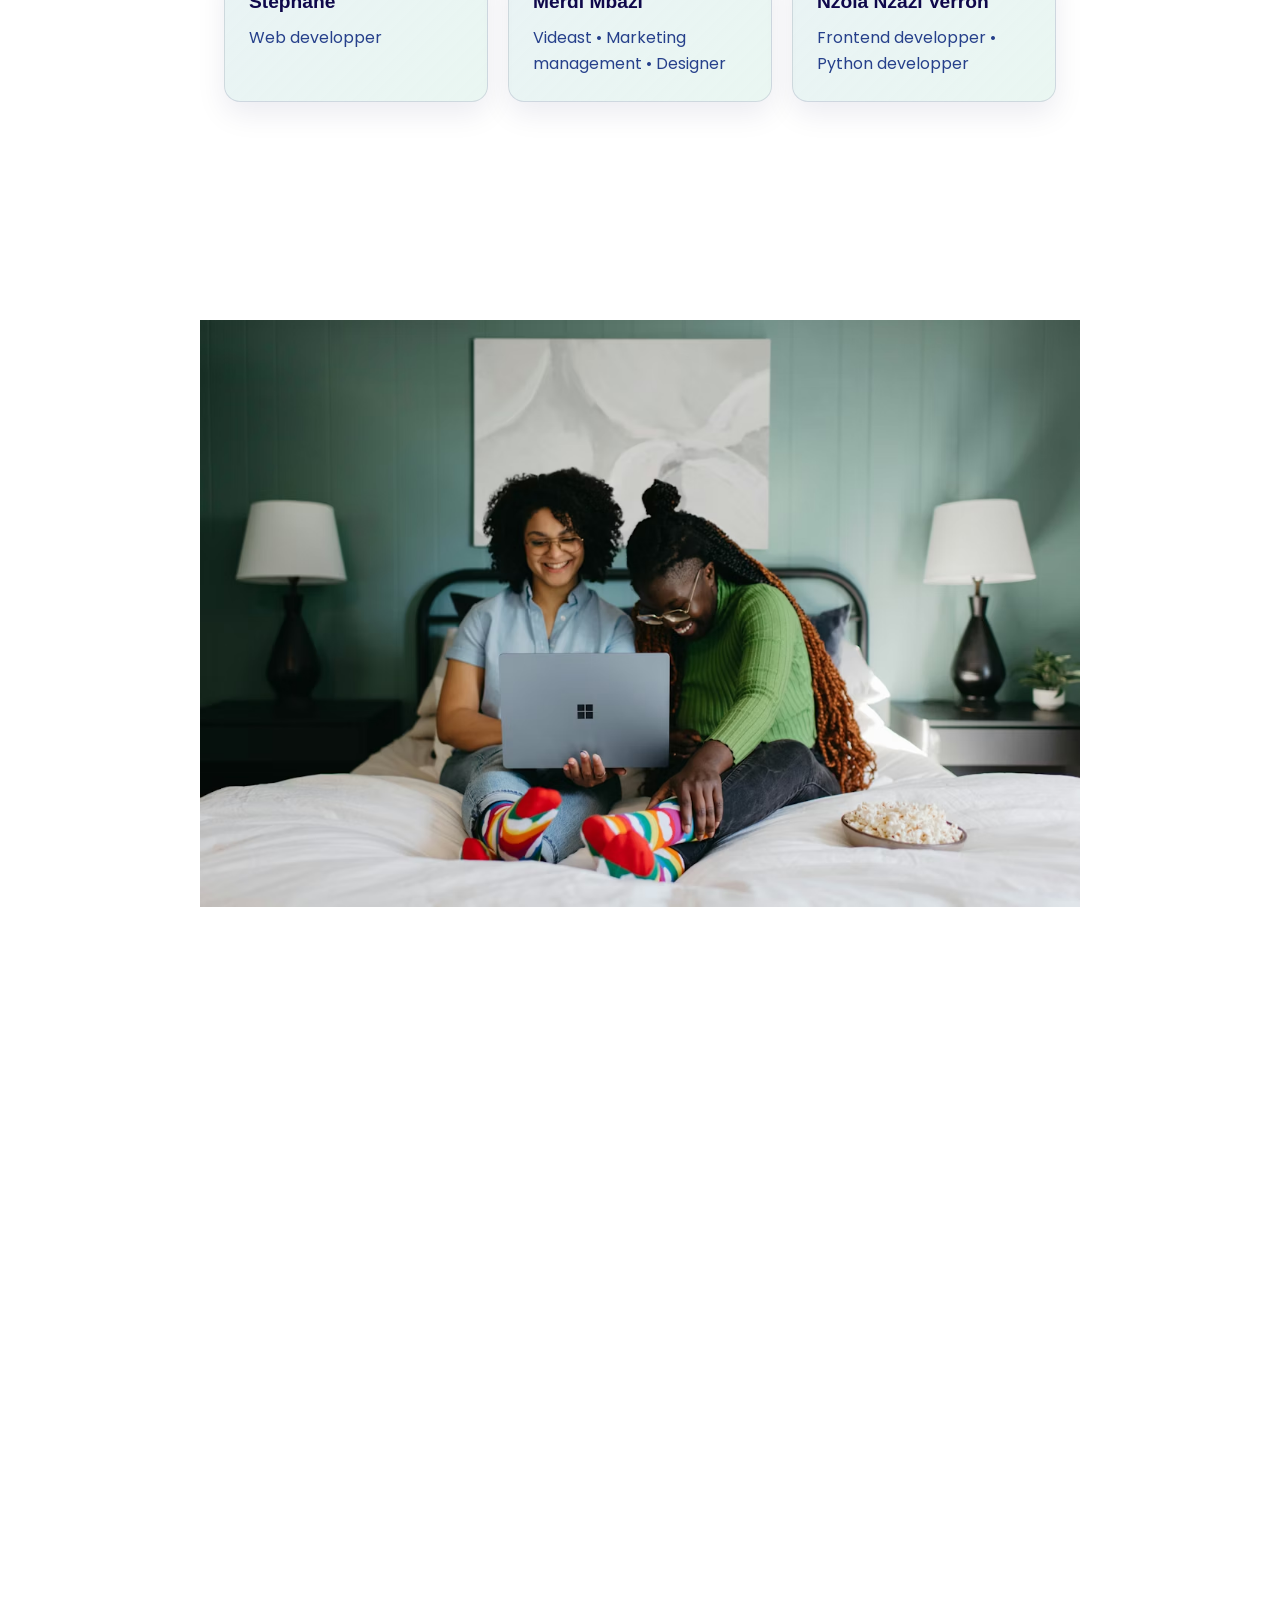
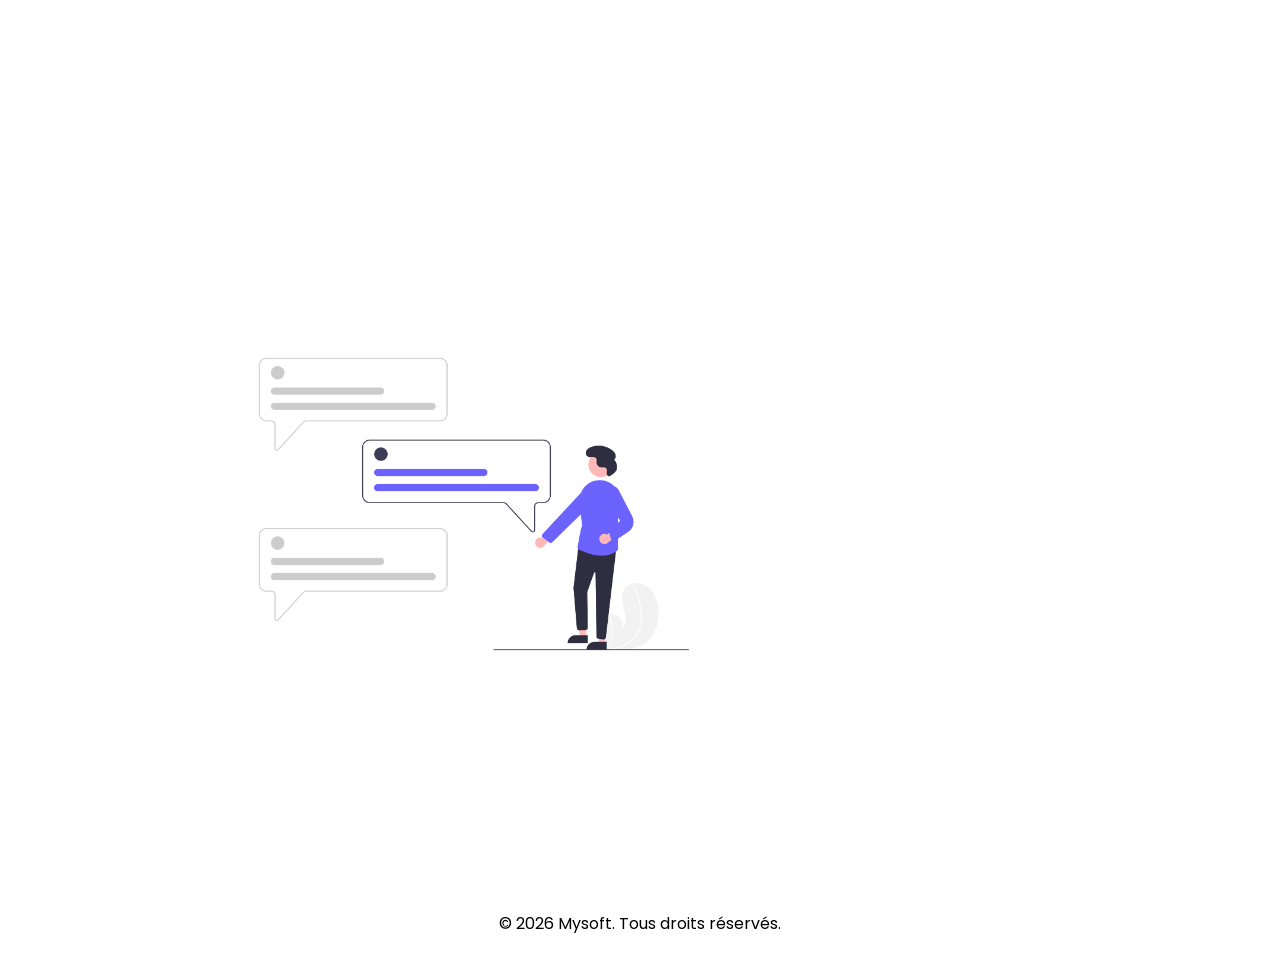
<file: equipe/equipe.html>
<!DOCTYPE html>
<html lang="fr">
<head>
    <meta charset="UTF-8">
    <meta name="viewport" content="width=device-width, initial-scale=1.0">
    <title>Mysoft-equipe</title>
    <link rel="stylesheet" href="equipe (1).css">
     <link rel="icon" type="image/png" href="/equipe/img/IMG_2325.PNG">
    <link rel="stylesheet" href="https://cdnjs.cloudflare.com/ajax/libs/font-awesome/6.5.1/css/all.min.css" integrity="sha512-DTOQO9RWCH3ppGqcWaEA1BIZOC6xxalwEsw9c2QQeAIftl+Vegovlnee1c9QX4TctnWMn13TZye+giMm8e2LwA==" crossorigin="anonymous" referrerpolicy="no-referrer" />
</head>
<body>
    <!-- Navigation -->
    <nav id="navbar">
        <div class="nav-container">
            <div class="nav-logo">
                <a href="/index.html">Mysoft</a>
            </div>
            <div class="nav-menu" id="navMenu">
                <div class="close">
                    <i class="fa-solid fa-xmark"></i>
                </div>
                <a href="#" class="nav-link active">Equipe</a>
                <a href="#role" class="nav-link active">Department</a>
                <a href="#contact" class="nav-link active">Contact</a>
                <span>|</span>
                <a href="/historique/historique.html" class="nav-link active">Historique</a>
                <a href="equipe.html" class="nav-link active">Equipe</a>
                <a href="/portfolio/portfolio.html" class="nav-link active">Portfolio</a>
            </div>
            <button class="mobile-menu-btn" id="mobileMenuBtn" type="button" aria-label="Ouvrir le menu">
                <i class="fa-solid fa-bars"></i>
            </button>
        </div>
    </nav>

    <main>

        <section class="container">

            <h1>Meet the team</h1>

            <div class="portfolio"></div>

            <!-- <h1 class="hero_title container_title">Founder & Co-founder</h1><br> -->

            <div class="equipe">

                <div>
                    <!-- <img src="../worker/nite.png" alt="nite"> -->
                    <span>
                        <h1>Gradi Taembi</h1><br>
                        <p class="skills">-- Co-founder of Mysoft -- Entrepreneur -- Python Developper</p><br>
                    </span>
                </div>

                <div>
                    <!-- <img src="../worker/nite.png" alt="nite"> -->
                    <span>
                        <h1>Jean-Claude  N'siete</h1><br>
                        <p class="skills">-- Co-founder of Mysoft -- Entrepreneur -- Fullstack Developper -- Designer --</p><br>
                    </span>
                </div>  

            </div>
            <br><br><br>

            <div class="associe">
                <h2 class="section-title">Associés</h2>

                <div class="associe-grid">
                    <article class="associe-card">
                        <h3>Julio Masiala</h3>
                        <p class="skills">Web developper • Python Developper • Backend • Designer</p>
                    </article>

                    <article class="associe-card">
                        <h3>David Kayembe</h3>
                        <p class="skills">Security web developper • Network • Hacking</p>
                    </article>

                    <article class="associe-card">
                        <h3>Samuella Mombili</h3>
                        <p class="skills">Relations externes</p>
                    </article>

                    <article class="associe-card">
                        <h3>Zoé</h3>
                        <p class="skills">Finance</p>
                    </article>
                    <article class="associe-card">
                        <h3>Winner Parker</h3>
                        <p class="skills">• Marketing</p>
                    </article>
                    <article class="associe-card">
                        <h3>Josué Akilimali</h3>
                        <p class="skills">Web developper • Python developper</p>
                    </article>
                    
                    <article class="associe-card">
                        <h3>Stephane</h3>
                        <p class="skills">Web developper</p>
                    </article>
                    
                    <article class="associe-card">
                        <h3>Merdi Mbazi</h3>
                        <p class="skills">Videast • Marketing management • Designer</p>
                    </article>

                    <article class="associe-card">
                        <h3>Nzola Nzazi Verron</h3>
                        <p class="skills">Frontend developper • Python developper</p>
                    </article>
                </div>
            </div>

        </section>

        <section class="role" id="role">
            <h1>Nos départements</h1><br>
            <p>Mysoft possède trois départements qui travail en parfaite interaction pour 
                produire des innovations.
            </p><br>
            <!-- <div class="portfolio"></div> -->

            <div class="tech">
                <img src="/equipe/img/tech.avif" alt="tech">
            </div>

            <div>
                <ul>
                    <li>Département web et logiciel</li>
                    <li>Département en intelligence artificiel</li>
                    <li>Département communication</li>
                </ul>
            </div>

        </section>



                <!-- Contact Page -->
        <div id="contact" class="page">
            <!-- Hero Section -->
            <section class="page-hero">
                <div class="container">
                    <h1>Contactez-nous</h1>
                    <p>Discutons de votre projet et découvrez comment nous pouvons vous aider à atteindre vos objectifs</p>
                </div>
            </section>
    
            <!-- Contact Section -->
            <section class="contact-section">
                <div class="container">
                    <div class="contact-grid">
                        <!-- Contact Info -->
                        <div class="contact-info">
                            <h2>Restons en contact</h2>
                            <p>Notre équipe est à votre disposition pour répondre à toutes vos questions et discuter de vos
                                besoins.</p>
    
                            <div class="contact-items">
                                <div class="contact-item">
                                    <div class="contact-icon">
                                        <svg width="24" height="24" viewBox="0 0 24 24" fill="none" stroke="currentColor"
                                            stroke-width="2">
                                            <path
                                                d="M4 4h16c1.1 0 2 .9 2 2v12c0 1.1-.9 2-2 2H4c-1.1 0-2-.9-2-2V6c0-1.1.9-2 2-2z">
                                            </path>
                                            <polyline points="22,6 12,13 2,6"></polyline>
                                        </svg>
                                    </div>
                                    <div>
                                        <h3>Email</h3>
                                        <p>contact.mysoft@mysft.site</p>
                                    </div>
                                </div>
                                <div class="contact-item">
                                    <div class="contact-icon">
                                        <svg width="24" height="24" viewBox="0 0 24 24" fill="none" stroke="currentColor"
                                            stroke-width="2">
                                            <path
                                                d="M22 16.92v3a2 2 0 0 1-2.18 2 19.79 19.79 0 0 1-8.63-3.07 19.5 19.5 0 0 1-6-6 19.79 19.79 0 0 1-3.07-8.67A2 2 0 0 1 4.11 2h3a2 2 0 0 1 2 1.72 12.84 12.84 0 0 0 .7 2.81 2 2 0 0 1-.45 2.11L8.09 9.91a16 16 0 0 0 6 6l1.27-1.27a2 2 0 0 1 2.11-.45 12.84 12.84 0 0 0 2.81.7A2 2 0 0 1 22 16.92z">
                                            </path>
                                        </svg>
                                    </div>
                                    <div>
                                        <h3>Téléphone</h3>
                                        <p>+243 851 193 495</p>
                                    </div>
                                </div>
                                <div class="contact-item">
                                    <div class="contact-icon">
                                        <svg width="24" height="24" viewBox="0 0 24 24" fill="none" stroke="currentColor"
                                            stroke-width="2">
                                            <path d="M21 10c0 7-9 13-9 13s-9-6-9-13a9 9 0 0 1 18 0z"></path>
                                            <circle cx="12" cy="10" r="3"></circle>
                                        </svg>
                                    </div>
                                    <div>
                                        <h3>Adresse</h3>
                                        <p>Kinshasa, République Démocratique du Congo</p>
                                    </div>
                                </div>
                            </div>
    
                            <div class="contact-image">
                                <img src="/equipe/img/contact.png" alt=" contact">
                            </div>
                        </div>
    
                        <!-- Contact Form -->
                        <div class="contact-form-wrapper">
                            <h2>Envoyez-nous un message</h2>
    
                            <div id="successMessage" class="success-message hidden">
                                <div class="success-icon">
                                    <svg width="32" height="32" viewBox="0 0 24 24" fill="none" stroke="currentColor"
                                        stroke-width="2">
                                        <path d="M22 11.08V12a10 10 0 1 1-5.93-9.14"></path>
                                        <polyline points="22 4 12 14.01 9 11.01"></polyline>
                                    </svg>
                                </div>
                                <h3>Message envoyé !</h3>
                                <p>Nous vous répondrons dans les plus brefs délais.</p>
                            </div>
    
                            <form action="https://formsubmit.co/contact.mysoft@mysft.site" method="POST">
                                <div class="form-group">
                                    <label for="name">Nom complet</label>
                                    <input type="hidden" name="access_key" value="e2d4ab16-3f66-4780-84d2-702f77752e36">
                                    <input type="text" id="name" name="name" required placeholder="Votre Nom">
                                </div>
                                <div class="form-group">
                                    <label for="email">Email</label>
                                    <input type="email" id="email" name="email" required
                                        placeholder="nom@exemple.com">
                                </div>
                                <div class="form-group">
                                    <label for="company">Entreprise</label>
                                    <input type="text" id="company" name="company" placeholder="Nom de votre entreprise">
                                </div>
                                <div class="form-group">
                                    <label for="message">Message</label>
                                    <textarea id="message" name="message" rows="6" required
                                        placeholder="Parlez-nous de votre projet..."></textarea>
                                </div>
                                <button type="submit" class="btn btn-primary btn-full">
                                    <!-- <div class="g-recaptcha" data-sitekey="6LeJgiMsAAAAAP8bSBWn0GICrwiKqVPIqgVwWFEh"></div> -->
                                    Envoyer le message
                                        
                                </button>
                            </form>
                            <!-- <script src="https://www.google.com/recaptcha/api.js" async defer></script> -->
                        </div>
                    </div>
                </div>
            </section>
        </div>

    </main>

    <!-- Footer -->
    <footer class="footer">
        <div class="container">
            <p>&copy; 2026 Mysoft. Tous droits réservés.</p>
        </div>
    </footer>

    <script src="/main.js"></script>

    
</body>
</html>
</file>
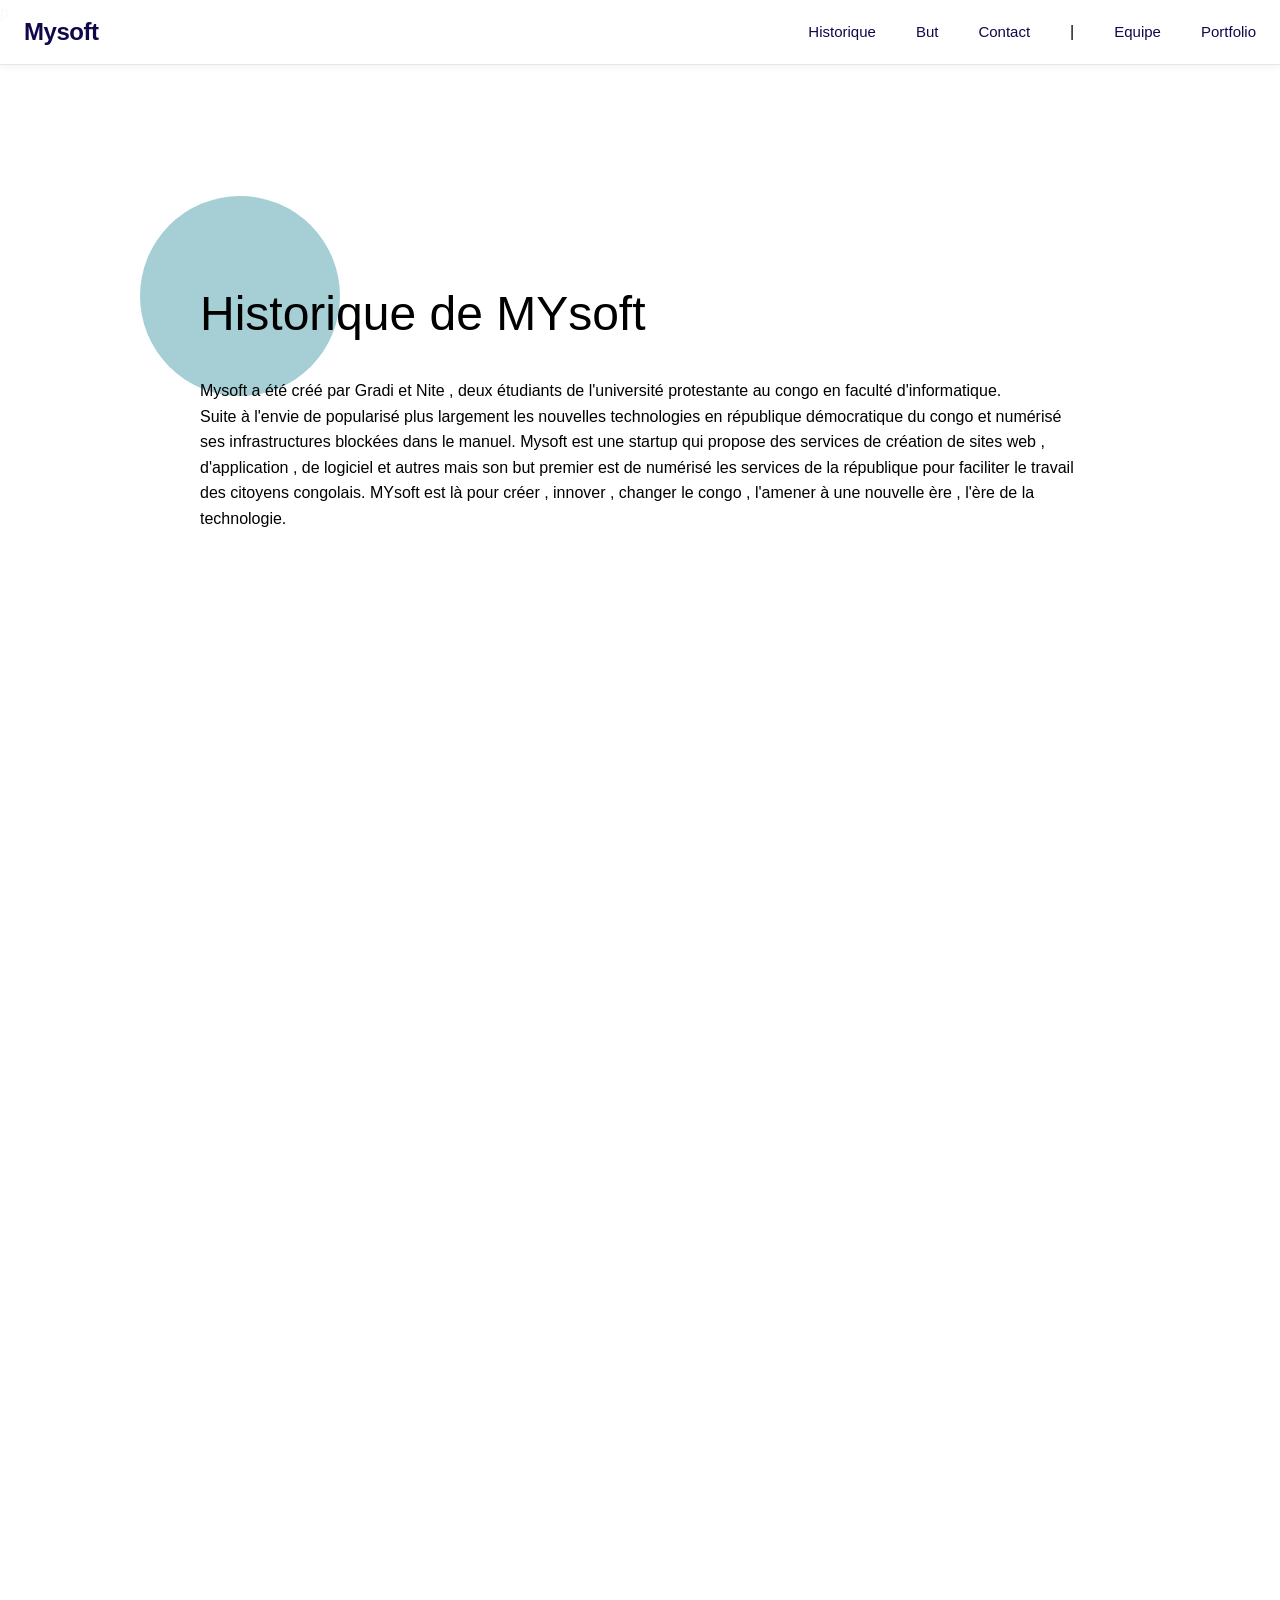
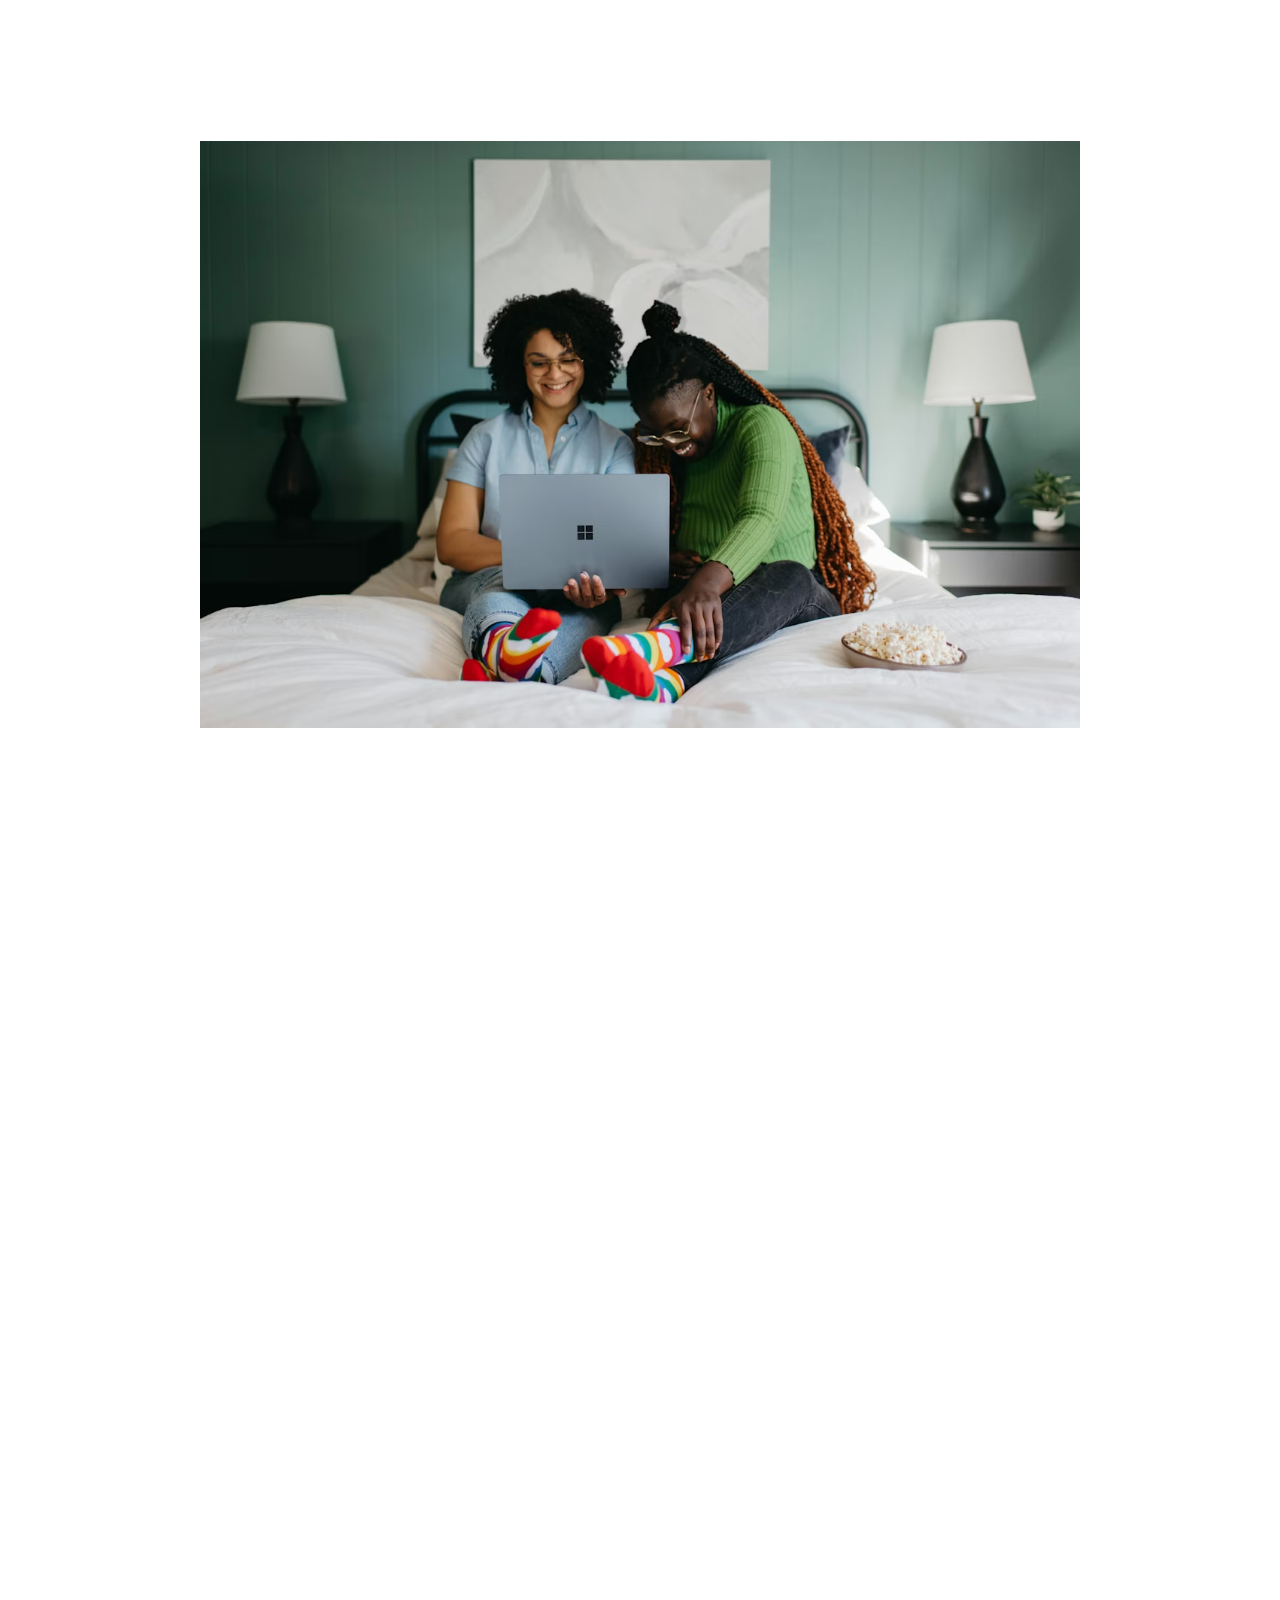
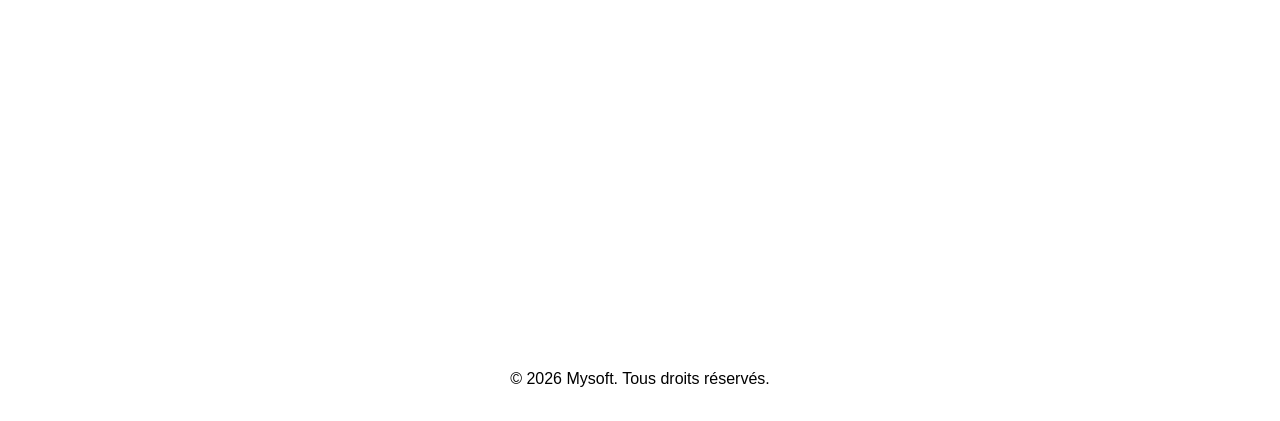
<file: historique/historique.html>
p<!DOCTYPE html>
<html lang="fr">
<head>
    <meta charset="UTF-8">
    <meta name="viewport" content="width=device-width, initial-scale=1.0">
    <title>Mysoft</title>
    <link rel="stylesheet" href="historique.css">
    <link rel="icon" type="img/png" href="../img/IMG_2325.PNG">
    <link rel="stylesheet" href="https://cdnjs.cloudflare.com/ajax/libs/font-awesome/6.5.1/css/all.min.css" integrity="sha512-DTOQO9RWCH3ppGqcWaEA1BIZOC6xxalwEsw9c2QQeAIftl+Vegovlnee1c9QX4TctnWMn13TZye+giMm8e2LwA==" crossorigin="anonymous" referrerpolicy="no-referrer" />
</head>
<body>
    <!-- Navigation -->
    <nav id="navbar">
        <div class="nav-container">
            <div class="nav-logo">
                <a href="/index.html">Mysoft</a>
            </div>
            <div class="nav-menu" id="navMenu">
                <div class="close">
                    <i class="fa-solid fa-xmark"></i>
                </div>
                <a href="#" class="nav-link active">Historique</a>
                <a href="#but" class="nav-link active">But</a>
                <a href="#contact" class="nav-link active">Contact</a>
                <span>|</span>
               
                 <a href="/equipe/equipe.html" class="nav-link active">Equipe</a>
                <a href="/portfolio/portfolio.html" class="nav-link active">Portfolio</a>
            </div>
            <button class="mobile-menu-btn" id="mobileMenuBtn" type="button" aria-label="Ouvrir le menu">
                <i class="fa-solid fa-bars"></i>
            </button>
        </div>
    </nav>

    <main>

        <section class="historique">

            <!-- <div class="portfolio"></div> -->

            <h1 class="hero_title container_title">Historique de MYsoft</h1><br>

            <p class="hero_text">
                Mysoft a été créé par Gradi et Nite , deux étudiants de l'université protestante au congo 
                en faculté d'informatique. <br>
                Suite à l'envie de popularisé plus largement les nouvelles technologies en république démocratique du congo 
                et numérisé ses infrastructures blockées dans le manuel.
                Mysoft est une startup qui propose des services de création de sites web , d'application , de logiciel et autres 
                mais son but premier est de numérisé les services de la république pour faciliter le travail des citoyens congolais.
                MYsoft est là pour créer , innover , changer le congo , l'amener à une nouvelle ère , l'ère de la technologie.

            </p>

        </section>

        <section class="description">
            <div>
                <!-- <img src="../worker/nite.png" alt="nite"> -->
                <span>
                    <h1>Gradi Taembi</h1><br>
                    <p class="skills">Co-founder of Mysoft • Entrepreneur •  Developer</p><br>
                    <p>
                        Entrepreneur et développeur Python, Gradi est le cofondateur de la startup <strong>Mysoft</strong>.
                        Visionnaire et pragmatique, il conçoit des solutions technologiques innovantes pour répondre aux défis d'aujourd'hui.
    
                    </p>
                </span>
            </div>
            <div>
                <!-- <img src="../worker/nite.png" alt="nite"> -->
                <span>
                    <h1>Jean-Claude N'siete </h1><br>
                    <p class="skills">Co-founder of Mysoft • Entrepreneur • Fullstack Developer</p><br>
                    <p>
                        Cofondateur de <strong>Mysoft</strong> et développeur Fullstack, Jean-Claude conçoit et développe des applications web et logicielles innovantes. Rigoureux et orienté solutions,
                        il s'investit pleinement dans la résolution de défis techniques complexes et le développement stratégique de la startup
                    </p>
                </span>
            </div>   

        </section>

        <section class="but" id="but">
    <h1>Notre mission</h1>
    <p>
        Mysoft est née de la volonté de Gradi Taembi de créer une entreprise technologique congolaise axée sur l'innovation. Dans un contexte où le secteur public est encore peu numérisé, Mysoft s'engage à moderniser les services citoyens et administratifs grâce à des solutions web et logicielles sur mesure. En digitalisant les services publics et en développant des outils d'alerte et de gestion, nous mettons la technologie au service de la communauté pour accélérer la transformation numérique de la RDC.
    </p>
</section>
            <!-- <div class="portfolio"></div> -->

            <div class="tech">
                <img src="../img/tech.avif" alt="tech">
            </div>

        </section>

                <!-- Contact Page -->
        <div id="contact" class="page">
            <!-- Hero Section -->
            <section class="page-hero">
                <div class="container">
                    <h1>Contactez-nous</h1>
                    <p>Discutons de votre projet et découvrez comment nous pouvons vous aider à atteindre vos objectifs</p>
                </div>
            </section>
    
            <!-- Contact Section -->
            <section class="contact-section">
                <div class="container">
                    <div class="contact-grid">
                        <!-- Contact Info -->
                        <div class="contact-info">
                            <h2>Restons en contact</h2>
                            <p>Notre équipe est à votre disposition pour répondre à toutes vos questions et discuter de vos
                                besoins.</p>
    
                            <div class="contact-items">
                                <div class="contact-item">
                                    <div class="contact-icon">
                                        <svg width="24" height="24" viewBox="0 0 24 24" fill="none" stroke="currentColor"
                                            stroke-width="2">
                                            <path
                                                d="M4 4h16c1.1 0 2 .9 2 2v12c0 1.1-.9 2-2 2H4c-1.1 0-2-.9-2-2V6c0-1.1.9-2 2-2z">
                                            </path>
                                            <polyline points="22,6 12,13 2,6"></polyline>
                                        </svg>
                                    </div>
                                    <div>
                                        <h3>Email</h3>
                                        <p>contact.mysoft@mysft.site</p>
                                    </div>
                                </div>
                                <div class="contact-item">
                                    <div class="contact-icon">
                                        <svg width="24" height="24" viewBox="0 0 24 24" fill="none" stroke="currentColor"
                                            stroke-width="2">
                                            <path
                                                d="M22 16.92v3a2 2 0 0 1-2.18 2 19.79 19.79 0 0 1-8.63-3.07 19.5 19.5 0 0 1-6-6 19.79 19.79 0 0 1-3.07-8.67A2 2 0 0 1 4.11 2h3a2 2 0 0 1 2 1.72 12.84 12.84 0 0 0 .7 2.81 2 2 0 0 1-.45 2.11L8.09 9.91a16 16 0 0 0 6 6l1.27-1.27a2 2 0 0 1 2.11-.45 12.84 12.84 0 0 0 2.81.7A2 2 0 0 1 22 16.92z">
                                            </path>
                                        </svg>
                                    </div>
                                    <div>
                                        <h3>Téléphone</h3>
                                        <p>+243 851 193 495</p>
                                    </div>
                                </div>
                                <div class="contact-item">
                                    <div class="contact-icon">
                                        <svg width="24" height="24" viewBox="0 0 24 24" fill="none" stroke="currentColor"
                                            stroke-width="2">
                                            <path d="M21 10c0 7-9 13-9 13s-9-6-9-13a9 9 0 0 1 18 0z"></path>
                                            <circle cx="12" cy="10" r="3"></circle>
                                        </svg>
                                    </div>
                                    <div>
                                        <h3>Adresse</h3>
                                        <p>Kinshasa, République Démocratique du Congo</p>
                                    </div>
                                </div>
                            </div>
    
                            <div class="contact-image">
                                <img src="../img/contact.png" alt=" contact">
                            </div>
                        </div>
    
                        <!-- Contact Form -->
                        <div class="contact-form-wrapper">
                            <h2>Envoyez-nous un message</h2>
    
                            <div id="successMessage" class="success-message hidden">
                                <div class="success-icon">
                                    <svg width="32" height="32" viewBox="0 0 24 24" fill="none" stroke="currentColor"
                                        stroke-width="2">
                                        <path d="M22 11.08V12a10 10 0 1 1-5.93-9.14"></path>
                                        <polyline points="22 4 12 14.01 9 11.01"></polyline>
                                    </svg>
                                </div>
                                <h3>Message envoyé !</h3>
                                <p>Nous vous répondrons dans les plus brefs délais.</p>
                            </div>
    
                            <form action="https://formsubmit.co/contact.mysoft@mysft.site" method="POST">
                                <div class="form-group">
                                    <label for="name">Nom complet</label>
                                    <input type="hidden" name="access_key" value="e2d4ab16-3f66-4780-84d2-702f77752e36">
                                    <input type="text" id="name" name="name" required placeholder="Votre Nom">
                                </div>
                                <div class="form-group">
                                    <label for="email">Email</label>
                                    <input type="email" id="email" name="email" required
                                        placeholder="nom@exemple.com">
                                </div>
                                <div class="form-group">
                                    <label for="company">Entreprise</label>
                                    <input type="text" id="company" name="company" placeholder="Nom de votre entreprise">
                                </div>
                                <div class="form-group">
                                    <label for="message">Message</label>
                                    <textarea id="message" name="message" rows="6" required
                                        placeholder="Parlez-nous de votre projet..."></textarea>
                                </div>
                                <button type="submit" class="btn btn-primary btn-full">
                                    <!-- <div class="g-recaptcha" data-sitekey="6LeJgiMsAAAAAP8bSBWn0GICrwiKqVPIqgVwWFEh"></div> -->
                                    Envoyer le message
                                        
                                </button>
                            </form>
                            <!-- <script src="https://www.google.com/recaptcha/api.js" async defer></script> -->
                        </div>
                    </div>
                </div>
            </section>
        </div>

    </main>

    <!-- Footer -->
    <footer class="footer">
        <div class="container">
            <p>&copy; 2026 Mysoft. Tous droits réservés.</p>
        </div>
    </footer>

    <script src="/main.js"></script>

    
</body>
</html>
</file>
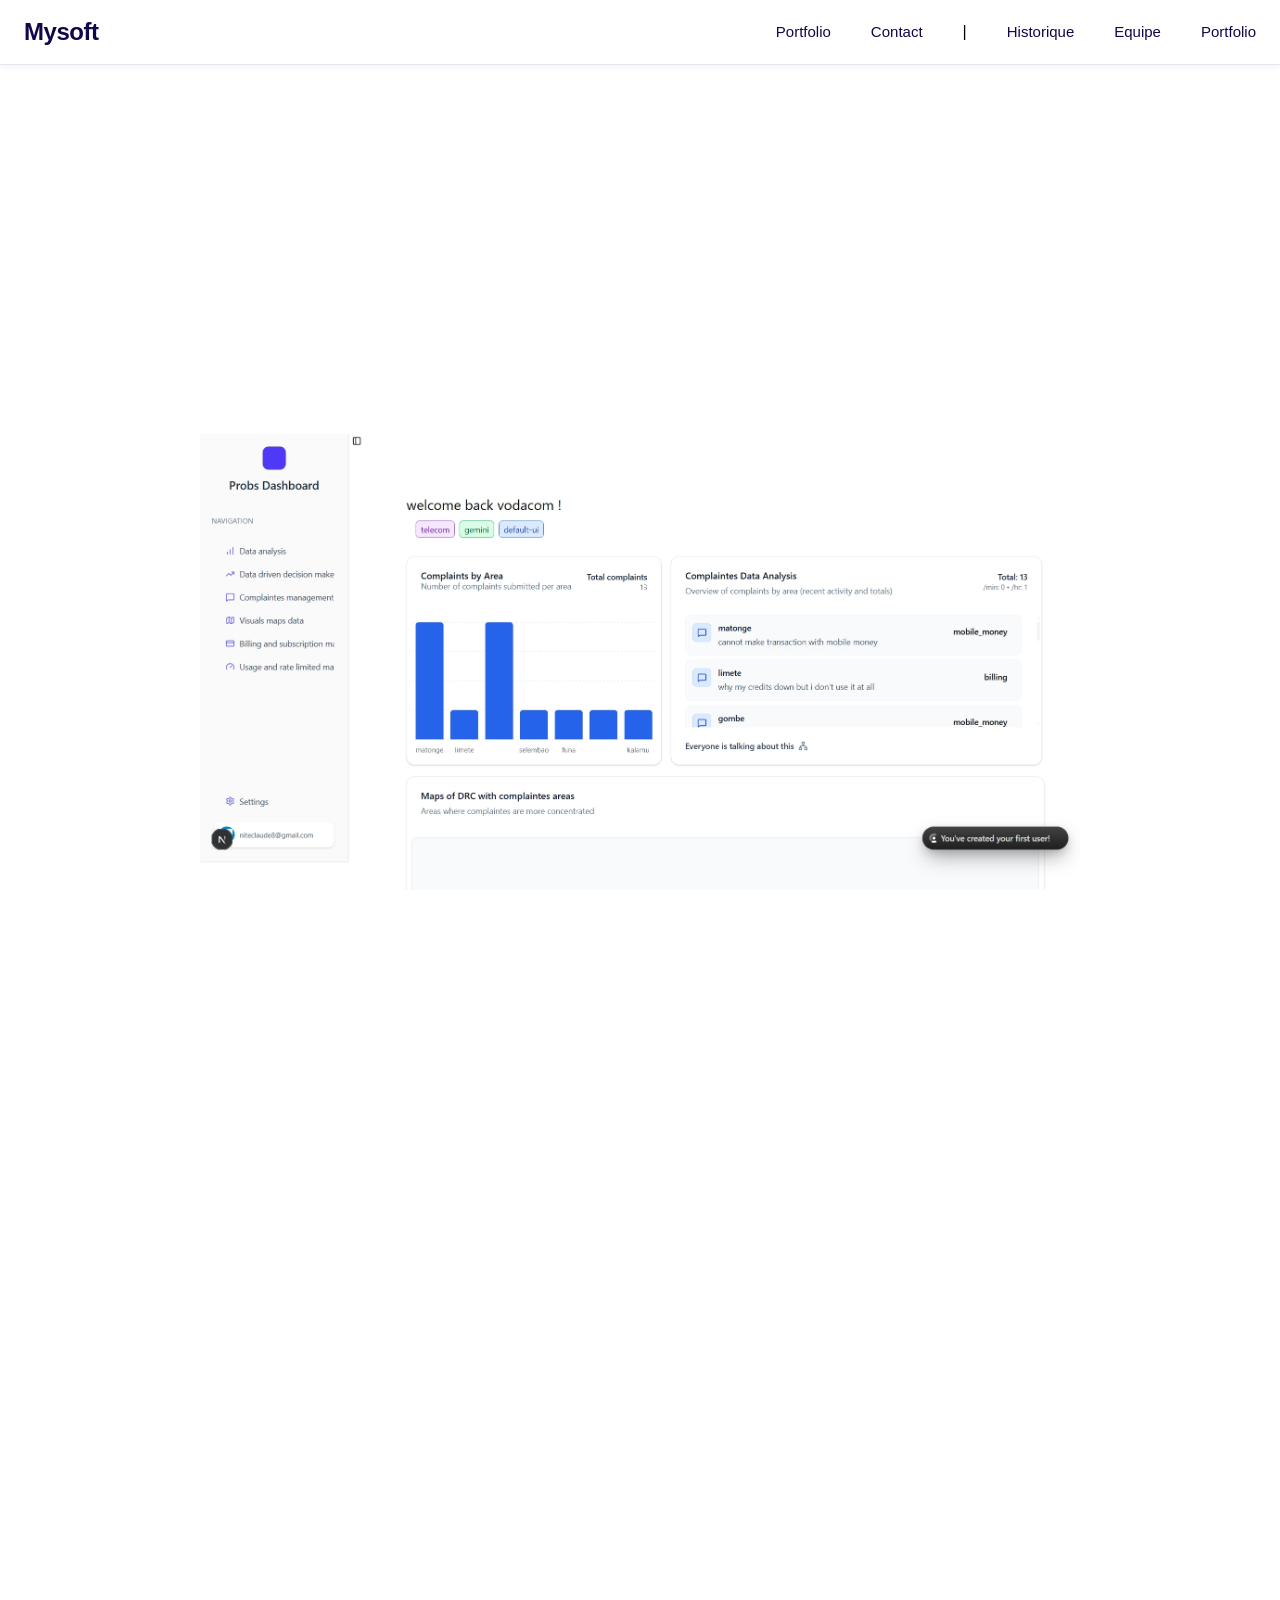
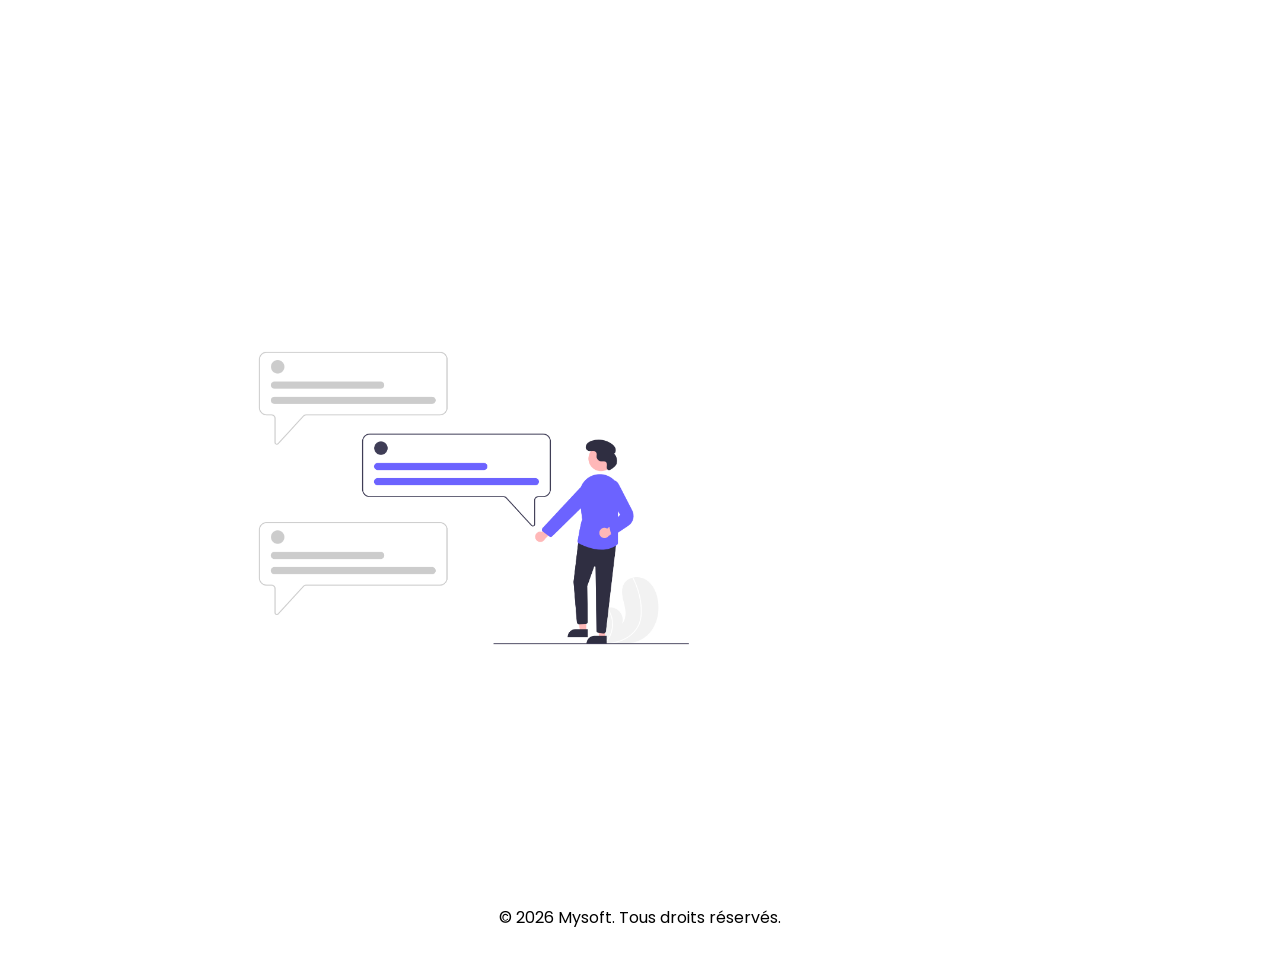
<file: portfolio/portfolio.html>
<!DOCTYPE html>
<html lang="fr">
<head>
    <meta charset="UTF-8">
    <meta name="viewport" content="width=device-width, initial-scale=1.0">
    <title>Mysoft-Portfolio</title>
    <link rel="stylesheet" href="/equipe/equipe.css">
     <link rel="icon" type="img/png" href="../img/IMG_2325.PNG">
    <link rel="stylesheet" href="https://cdnjs.cloudflare.com/ajax/libs/font-awesome/6.5.1/css/all.min.css" integrity="sha512-DTOQO9RWCH3ppGqcWaEA1BIZOC6xxalwEsw9c2QQeAIftl+Vegovlnee1c9QX4TctnWMn13TZye+giMm8e2LwA==" crossorigin="anonymous" referrerpolicy="no-referrer" />
</head>
<body>
    <!-- Navigation -->
    <nav id="navbar">
        <div class="nav-container">
            <div class="nav-logo">
                <a href="/index.html">Mysoft</a>
            </div>
            <div class="nav-menu" id="navMenu">
                <div class="close">
                    <i class="fa-solid fa-xmark"></i>
                </div>
                <a href="#" class="nav-link active">Portfolio</a>
                <a href="#contact" class="nav-link active">Contact</a>
                <span>|</span>
                <a href="/historique/historique.html" class="nav-link active">Historique</a>
                 <a href="/equipe/equipe.html" class="nav-link active">Equipe</a>
                <a href="portfolio.html" class="nav-link active">Portfolio</a>
            </div>
            <button class="mobile-menu-btn" id="mobileMenuBtn" type="button" aria-label="Ouvrir le menu">
                <span></span>
                <span></span>
                <span></span>
            </button>
        </div>
    </nav>

    <main>

        <section class="role">
            <h1 class="hero_title container_title">Nos sites web , applications et logiciels</h1><br>
            <p class="hero_text">
                Mysoft crée , innove et change la république avec ses software
            </p><br>

            <!-- <div class="portfolio"></div> -->

            <div class="project-portfolio tech">
                <div>
                    <img src="../img/probs.jpeg" alt="probs">
                    <p>probs est une platform collectant les plaintes pour les entreprises , les categorises et grace à l'ia donne aux entreprises concernées des decisions en temps réel</p><br>
                    <p>en production</p>
                </div>
            </div>


        </section>



                <!-- Contact Page -->
        <div id="contact" class="page">
            <!-- Hero Section -->
            <section class="page-hero">
                <div class="container">
                    <h1>Contactez-nous</h1>
                    <p>Discutons de votre projet et découvrez comment nous pouvons vous aider à atteindre vos objectifs</p>
                </div>
            </section>
    
            <!-- Contact Section -->
            <section class="contact-section">
                <div class="container">
                    <div class="contact-grid">
                        <!-- Contact Info -->
                        <div class="contact-info">
                            <h2>Restons en contact</h2>
                            <p>Notre équipe est à votre disposition pour répondre à toutes vos questions et discuter de vos
                                besoins.</p>
    
                            <div class="contact-items">
                                <div class="contact-item">
                                    <div class="contact-icon">
                                        <svg width="24" height="24" viewBox="0 0 24 24" fill="none" stroke="currentColor"
                                            stroke-width="2">
                                            <path
                                                d="M4 4h16c1.1 0 2 .9 2 2v12c0 1.1-.9 2-2 2H4c-1.1 0-2-.9-2-2V6c0-1.1.9-2 2-2z">
                                            </path>
                                            <polyline points="22,6 12,13 2,6"></polyline>
                                        </svg>
                                    </div>
                                    <div>
                                        <h3>Email</h3>
                                        <p>contact.mysoft@mysft.site</p>
                                    </div>
                                </div>
                                <div class="contact-item">
                                    <div class="contact-icon">
                                        <svg width="24" height="24" viewBox="0 0 24 24" fill="none" stroke="currentColor"
                                            stroke-width="2">
                                            <path
                                                d="M22 16.92v3a2 2 0 0 1-2.18 2 19.79 19.79 0 0 1-8.63-3.07 19.5 19.5 0 0 1-6-6 19.79 19.79 0 0 1-3.07-8.67A2 2 0 0 1 4.11 2h3a2 2 0 0 1 2 1.72 12.84 12.84 0 0 0 .7 2.81 2 2 0 0 1-.45 2.11L8.09 9.91a16 16 0 0 0 6 6l1.27-1.27a2 2 0 0 1 2.11-.45 12.84 12.84 0 0 0 2.81.7A2 2 0 0 1 22 16.92z">
                                            </path>
                                        </svg>
                                    </div>
                                    <div>
                                        <h3>Téléphone</h3>
                                        <p>+243 851 193 495</p>
                                    </div>
                                </div>
                                <div class="contact-item">
                                    <div class="contact-icon">
                                        <svg width="24" height="24" viewBox="0 0 24 24" fill="none" stroke="currentColor"
                                            stroke-width="2">
                                            <path d="M21 10c0 7-9 13-9 13s-9-6-9-13a9 9 0 0 1 18 0z"></path>
                                            <circle cx="12" cy="10" r="3"></circle>
                                        </svg>
                                    </div>
                                    <div>
                                        <h3>Adresse</h3>
                                        <p>Kinshasa, République Démocratique du Congo</p>
                                    </div>
                                </div>
                            </div>
    
                            <div class="contact-image">
                                <img src="../img/contact.png" alt=" contact">
                            </div>
                        </div>
    
                        <!-- Contact Form -->
                        <div class="contact-form-wrapper">
                            <h2>Envoyez-nous un message</h2>
    
                            <div id="successMessage" class="success-message hidden">
                                <div class="success-icon">
                                    <svg width="32" height="32" viewBox="0 0 24 24" fill="none" stroke="currentColor"
                                        stroke-width="2">
                                        <path d="M22 11.08V12a10 10 0 1 1-5.93-9.14"></path>
                                        <polyline points="22 4 12 14.01 9 11.01"></polyline>
                                    </svg>
                                </div>
                                <h3>Message envoyé !</h3>
                                <p>Nous vous répondrons dans les plus brefs délais.</p>
                            </div>
    
                            <form action="https://formsubmit.co/nsietejeanclaudemauriciodevdes@gmail.com" method="POST">
                                <div class="form-group">
                                    <label for="name">Nom complet</label>
                                    <input type="hidden" name="access_key" value="e2d4ab16-3f66-4780-84d2-702f77752e36">
                                    <input type="text" id="name" name="name" required placeholder="Votre nom">
                                </div>
                                <div class="form-group">
                                    <label for="email">Email</label>
                                    <input type="email" id="email" name="email" required
                                        placeholder="nom@exemple.com">
                                </div>
                                <div class="form-group">
                                    <label for="company">Entreprise</label>
                                    <input type="text" id="company" name="company" placeholder="Nom de votre entreprise">
                                </div>
                                <div class="form-group">
                                    <label for="message">Message</label>
                                    <textarea id="message" name="message" rows="6" required
                                        placeholder="Parlez-nous de votre projet..."></textarea>
                                </div>
                                <button type="submit" class="btn btn-primary btn-full">
                                    <!-- <div class="g-recaptcha" data-sitekey="6LeJgiMsAAAAAP8bSBWn0GICrwiKqVPIqgVwWFEh"></div> -->
                                    Envoyer le message
                                        
                                </button>
                            </form>
                            <!-- <script src="https://www.google.com/recaptcha/api.js" async defer></script> -->
                        </div>
                    </div>
                </div>
            </section>
        </div>

    </main>

    <!-- Footer -->
    <footer class="footer">
        <div class="container">
            <p>&copy; 2026 Mysoft. Tous droits réservés.</p>
        </div>
    </footer>

    <script src="/main.js"></script>

    
</body>
</html>
</file>
<file: equipe.css>
@import url('https://fonts.googleapis.com/css2?family=Nunito:ital,wght@0,200..1000;1,200..1000&family=Poppins:ital,wght@0,100;0,200;0,300;0,400;0,500;0,600;0,700;0,800;0,900;1,100;1,200;1,300;1,400;1,500;1,600;1,700;1,800;1,900&display=swap');
@import url('https://fonts.googleapis.com/css2?family=Nunito:ital,wght@0,200..1000;1,200..1000&display=swap');

/* Reset et base */
* {
    margin: 0;
    padding: 0;
    box-sizing: border-box;
}

:root {
    --color-primary: #0f084b;
    --color-secondary: #26408b;
    --color-background: #ffffff;
    --color-surface: #a6cfd5;
    --color-border: #0d0221;
    --light: #c2e7d9;
    --transition: all 0.3s ease;
    --nunito: Nunito;
}

body {
    font-family: 'Segoe UI', Tahoma, Geneva, Verdana, sans-serif;
    background: var(--color-background);
    line-height: 1.6;
    overflow-x: hidden;
}

html{
    scroll-behavior: smooth;
}

img{
    width: 500px;
    object-fit: cover;
}

h1{  
    font-size: 3rem;
    font-weight: 300;
}

p{
    /* font-family: var(--nunito); */
    font-family: Poppins; 
}

ul , li{
    list-style: none;
}

.hero h1 , .hero_title{
    animation: reveale .5s linear;
}
.hero p , .hero_text{
    animation: reveale .59s linear;
}
.hero-buttons{
    animation: reveale .7s linear;
}

@keyframes reveale {
    from{
        visibility: hidden;
        opacity: 0;
        translate: 0 20px;
    }
    to{
        visibility: visible;
        opacity: 1;
        translate: 0;
    }
}

button{
    outline: none;
    background-color: transparent;
    transition: var(--transition);
    color: var(--color-border);
    border: 1px solid var(--color-border);
    border-radius: 5px;
    padding-block: 10px;
    padding-inline: 8px;
}

button:hover{
    background-color: var(--light);
}

.container {
    max-width: 1280px;
    margin: 0 auto;
    padding: 0 24px;
}

/* Navigation la bar au dessus au se trouve Tsoft et les different boutont acceuil , produit, contact */
#navbar {
    position: fixed;
    top: 0;
    left: 0;
    right: 0;
    background: rgba(255, 255, 255, 0.95);
    backdrop-filter: blur(10px);
    -webkit-backdrop-filter: blur(10px);
    border-bottom: 1px solid rgba(15, 8, 75, 0.1);
    z-index: 1000;
    box-shadow: 0 2px 8px rgba(15, 8, 75, 0.05);
}

.nav-container {
    max-width: 1280px;
    margin: 0 auto;
    padding: 0 24px;
    display: flex;
    justify-content: space-between;
    align-items: center;
    height: 64px;
}

.nav-logo a {
    font-size: 24px;
    font-weight: 700;
    font-family: 'Segoe UI', Tahoma, Geneva, Verdana, sans-serif;
    color: var(--color-primary);
    text-decoration: none;
    letter-spacing: -0.02em;
    transition: var(--transition);
}

.nav-logo a:hover {
    color: var(--color-secondary);
}

.nav-menu {
    display: flex;
    gap: 40px;
    align-items: center;
}

.nav-link {
    position: relative;
    color: var(--color-primary);
    text-decoration: none;
    transition: var(--transition);
    font-size: 15px;
    font-weight: 500;
    padding: 8px 0;
}

.nav-link::after {
    content: "";
    position: absolute;
    bottom: -4px;
    left: 0;
    width: 0;
    height: 3px;
    background: linear-gradient(90deg, var(--color-secondary), var(--color-surface));
    border-radius: 2px;
    transition: width 0.3s ease;
}

.nav-link:hover {
    color: var(--color-secondary);
}

.nav-link:hover::after {
    width: 100%;
}

.close {
    display: none;
    color: var(--color-primary);
    font-size: 28px;
    cursor: pointer;
    padding: 0;
    background: none;
    border: none;
    transition: var(--transition);
}

.close:hover {
    color: var(--color-secondary);
}

.mobile-menu-btn {
    display: none;
    flex-direction: column;
    gap: 6px;
    background: none;
    border: none;
    cursor: pointer;
    padding: 8px 4px;
    transition: var(--transition);
}

.mobile-menu-btn:hover {
    opacity: 0.7;
}

.mobile-menu-btn span {
    width: 24px;
    height: 2.5px;
    background: var(--color-primary);
    border-radius: 2px;
    transition: var(--transition);
}

main{
    padding-block-start: 200px;
    margin-inline: 200px;
}
section,.page{
    padding-block-end: 50px;
}

section{
    padding-block-start: 50px;
}

.container{
    padding-block-start: 70px;
}

.equipe{
    display: flex;
    justify-content: flex-start;
    align-items: center;
    gap: 10px;
}

.equipe div h1{
    /* color: var(--color-surface); */
    font-size: 2rem;
    /* font-weight: 400; */
}

.container_title{
    position: relative;
}

.container_title::before{
    content: '';
    width: 200px;
    height: 200px;
    background-color: var(--color-surface);
    border-radius: 50%;
    position: absolute;
    top: -80px;
    left: -60px;
    z-index: -1;
    transition: scale .5s ease;
}

.container_title:hover::before{
    scale: 2;
}

/* .associe{
    column-gap: 150px;
    flex-wrap: wrap;
} */

.equipe div{
    display: flex;
    flex-direction: column;
    justify-content: center;
    align-items: center;
    gap: 50px;
    padding-block: 20px;
}

.equipe .skills , .associe .skills{
    color: var(--color-secondary);
}

.equipe img , .associe img{
    height: 300px;
    width: 250px;
    border-radius: 5px;
    scale: 0.4;
    opacity: 0;
    animation: fade-in linear forwards;
    animation-timeline: view();
    animation-range: 250px 500px;
}

.role div{
    padding-block-start: 15px;
}

.portfolio{
    width: 100%;
    height: 500px;
    background-color: var(--color-surface);
    border-radius: 5px;
    scale: 0.4;
    opacity: 0;
    animation: fade-in linear forwards;
    animation-timeline: view();
    animation-range: 250px 500px;
}

.tech img{
    width: 100%;
}

@keyframes fade-in {
    to{
        scale: 1;
        opacity: 1;
    }
}

.page h1 , .page h2 , .page h3 ,.page p ,
 .page .contact-icon ,
 .page .contact-form-wrapper ,
 .equipe h1 , .equipe p , .role h1 , 
 .role p , .role li
 {
    opacity: 0;
    translate: 0 20px;
    animation: appear linear forwards;
    animation-timeline: view();
    animation-range: 250px 300px;
}

@keyframes appear {
    to{
        opacity: 1;
        translate: 0;
    }
}

.description .skills{
    color: var(--color-secondary);
}


.hero_title{
    animation: reveale .5s linear;
}
.hero_text{
    animation: reveale .59s linear;
}

@keyframes reveale {
    from{
        visibility: hidden;
        opacity: 0;
        translate: 0 20px;
    }
    to{
        visibility: visible;
        opacity: 1;
        translate: 0;
    }
}

/* Contact Section */
.contact-section {
    padding: 80px 0;
    background: var(--color-background);
}

.contact-grid {
    display: grid;
    grid-template-columns: 1fr 1fr;
    gap: 64px;
}

.contact-info h2 {
    font-size: 32px;
    font-weight: 600;
    margin-bottom: 32px;
}

.contact-info > p {
    color: var(--color-secondary);
    margin-bottom: 48px;
    line-height: 1.6;
}

.contact-items {
    margin-bottom: 48px;
}

.contact-item {
    display: flex;
    gap: 16px;
    margin-bottom: 32px;
}

.contact-icon {
    width: 48px;
    height: 48px;
    background: var(--color-primary);
    border-radius: 12px;
    display: flex;
    align-items: center;
    justify-content: center;
    flex-shrink: 0;
}

.contact-icon svg {
    color: white;
}

.contact-item h3 {
    font-size: 16px;
    font-weight: 600;
    margin-bottom: 4px;
}

.contact-item p {
    color: var(--color-secondary);
    line-height: 1.5;
}

/* Contact Form */
.contact-form-wrapper {
    background: var(--color-surface);
    border-radius: 24px;
    padding: 48px;
}

.contact-form-wrapper h2 {
    font-size: 32px;
    font-weight: 600;
    margin-bottom: 32px;
}

.contact-form {
    display: flex;
    flex-direction: column;
    gap: 24px;
}

.form-group {
    display: flex;
    flex-direction: column;
    margin-block-end: 20px;
    gap: 8px;
}

.form-group label {
    font-weight: 500;
    color: var(--color-primary);
}

.form-group input,
.form-group textarea {
    padding: 12px 16px;
    border: 1px solid var(--color-border);
    border-radius: 12px;
    font-family: inherit;
    font-size: 15px;
    background: white;
    transition: var(--transition);
}

.form-group input:focus,
.form-group textarea:focus {
    outline: none;
    border-color: var(--color-primary);
    box-shadow: 0 0 0 3px rgba(17, 24, 39, 0.1);
}

.form-group textarea {
    resize: none;
}

/* Success Message */
.success-message {
    background: #d1fae5;
    border: 1px solid #6ee7b7;
    border-radius: 16px;
    padding: 32px;
    text-align: center;
}

.success-message.hidden {
    display: none;
}

.success-icon {
    width: 64px;
    height: 64px;
    background: #10b981;
    border-radius: 50%;
    display: flex;
    align-items: center;
    justify-content: center;
    margin: 0 auto 16px;
}

.success-icon svg {
    color: white;
}

.success-message h3 {
    font-size: 24px;
    margin-bottom: 8px;
}

.success-message p {
    color: var(--color-secondary);
}

/* Footer */
.footer {
    padding: 30px 0;
    background: var(--color-background);
    text-align: center;
}

::-webkit-scrollbar-thumb{
    background-color: var(--color-surface);
}
::-webkit-scrollbar{
    width: 5px;
}


/* Responsive */
@media (max-width: 1024px) {
    .contact-grid {
        grid-template-columns: 1fr;
    }
    main{
    margin-inline: 100px;
}
.container .svg img{
    display: none;
}
}

@media (max-width: 768px) {
    main{
    margin-inline: 50px;
}
    .nav-menu {
        position: absolute;
        top: 64px;
        right: 0;
        height: calc(100vh - 64px);
        width: 100%;
        max-width: 320px;
        background: linear-gradient(135deg, var(--color-primary) 0%, #1a1261 100%);
        flex-direction: column;
        align-items: flex-start;
        padding: 32px 24px;
        gap: 12px;
        translate: 100% 0; 
        transition: translate 0.4s cubic-bezier(0.4, 0, 0.2, 1);
        overflow-y: auto;
        box-shadow: -4px 0 12px rgba(15, 8, 75, 0.15);
    }

    .nav-menu.active {
        translate: 0;
    }

    .nav-link {
        color: white;
        padding: 14px 16px;
        border-radius: 12px;
        font-weight: 500;
        transition: var(--transition);
    }

    .nav-link:hover,
    .nav-link.active {
        background: rgba(255, 255, 255, 0.15);
        color: var(--light);
    }

    .nav-link::after {
        display: none;
    }

    .close {
        display: flex;
        position: absolute;
        top: 20px;
        right: 20px;
        color: white;
        font-size: 32px;
        transition: var(--transition);
    }

    .close:hover {
        color: var(--light);
        transform: scale(1.1);
    }

    .mobile-menu-btn {
        display: flex;
        font-size: 20px;
    }

    .mobile-menu-btn span {
        background: var(--color-primary);
    }

    .mobile-menu-btn.active {
        display: none;
    }

    .hero h1 {
        font-size: 36px;
    }

    .hero-subtitle {
        font-size: 18px;
    }

    .section-header h2,
    .cta h2,
    .page-hero h1 {
        font-size: 32px;
    }

    .products-grid {
        grid-template-columns: 1fr;
    }

    .tech-grid {
        grid-template-columns: repeat(2, 1fr);
    }

    .contact-form-wrapper {
        padding: 32px 24px;
    }
    img{
        width: 300px;
    }
    .description div{
        display: flex;
        flex-direction: column;
    }
    .equipe{
        column-gap: 150px;
        flex-wrap: wrap;
    }
}

@media (max-width: 480px) {
    main{
    margin-inline: 10px;
    }

    .hero h1 {
        font-size: 28px;
    }

    .section-header h2,
    .cta h2,
    .page-hero h1 {
        font-size: 28px;
    }

    .features-grid {
        grid-template-columns: 1fr;

    }
    .g-recaptcha {
    margin: 16px 0;
}
}
</file>
<file: historique.css>
@import url('https://fonts.googleapis.com/css2?family=Nunito:ital,wght@0,200..1000;1,200..1000&family=Poppins:ital,wght@0,100;0,200;0,300;0,400;0,500;0,600;0,700;0,800;0,900;1,100;1,200;1,300;1,400;1,500;1,600;1,700;1,800;1,900&display=swap');
@import url('https://fonts.googleapis.com/css2?family=Nunito:ital,wght@0,200..1000;1,200..1000&display=swap');

/* Reset et base */
* {
    margin: 0;
    padding: 0;
    box-sizing: border-box;
}

:root {
    --color-primary: #0f084b;
    --color-secondary: #26408b;
    --color-background: #ffffff;
    --color-surface: #a6cfd5;
    --color-border: #0d0221;
    --light: #c2e7d9;
    --transition: all 0.3s ease;
    --nunito: Nunito;
}

body {
    font-family: 'Segoe UI', Tahoma, Geneva, Verdana, sans-serif;
    background: var(--color-background);
    line-height: 1.6;
    overflow-x: hidden;
}

html{
    scroll-behavior: smooth;
}

img{
    width: 500px;
    object-fit: cover;
}

h1{  
    font-size: 3rem;
    font-weight: 300;
}

p{
    /* font-family: var(--nunito); */
    font-family: sans-serif;
}

ul , li{
    list-style: none;
}

.hero h1{
    animation: reveale .5s linear;
}
.hero p{
    animation: reveale .59s linear;
}
.hero-buttons{
    animation: reveale .7s linear;
}

@keyframes reveale {
    from{
        visibility: hidden;
        opacity: 0;
        translate: 0 20px;
    }
    to{
        visibility: visible;
        opacity: 1;
        translate: 0;
    }
}

button{
    outline: none;
    background-color: transparent;
    transition: var(--transition);
    color: var(--color-border);
    border: 1px solid var(--color-border);
    border-radius: 5px;
    padding-block: 10px;
    padding-inline: 8px;
}

button:hover{
    background-color: var(--light);
}

.container {
    max-width: 1280px;
    margin: 0 auto;
    padding: 0 24px;
}

/* Navigation la bar au dessus au se trouve Tsoft et les different boutont acceuil , produit, contact */
#navbar {
    position: fixed;
    top: 0;
    left: 0;
    right: 0;
    background: rgba(255, 255, 255, 0.95);
    backdrop-filter: blur(10px);
    -webkit-backdrop-filter: blur(10px);
    border-bottom: 1px solid rgba(15, 8, 75, 0.1);
    z-index: 1000;
    box-shadow: 0 2px 8px rgba(15, 8, 75, 0.05);
}

.nav-container {
    max-width: 1280px;
    margin: 0 auto;
    padding: 0 24px;
    display: flex;
    justify-content: space-between;
    align-items: center;
    height: 64px;
}

.nav-logo a {
    font-size: 24px;
    font-weight: 700;
    font-family: 'Segoe UI', Tahoma, Geneva, Verdana, sans-serif;
    color: var(--color-primary);
    text-decoration: none;
    letter-spacing: -0.02em;
    transition: var(--transition);
}

.nav-logo a:hover {
    color: var(--color-secondary);
}

.nav-menu {
    display: flex;
    gap: 40px;
    align-items: center;
}

.nav-link {
    position: relative;
    color: var(--color-primary);
    text-decoration: none;
    transition: var(--transition);
    font-size: 15px;
    font-weight: 500;
    padding: 8px 0;
}

.nav-link::after {
    content: "";
    position: absolute;
    bottom: -4px;
    left: 0;
    width: 0;
    height: 3px;
    background: linear-gradient(90deg, var(--color-secondary), var(--color-surface));
    border-radius: 2px;
    transition: width 0.3s ease;
}

.nav-link:hover {
    color: var(--color-secondary);
}

.nav-link:hover::after {
    width: 100%;
}

.close {
    display: none;
    color: var(--color-primary);
    font-size: 28px;
    cursor: pointer;
    padding: 0;
    background: none;
    border: none;
    transition: var(--transition);
}

.close:hover {
    color: var(--color-secondary);
}

.mobile-menu-btn {
    display: none;
    flex-direction: column;
    gap: 6px;
    background: none;
    border: none;
    cursor: pointer;
    padding: 8px 4px;
    transition: var(--transition);
}

.mobile-menu-btn:hover {
    opacity: 0.7;
}

.mobile-menu-btn span {
    width: 24px;
    height: 2.5px;
    background: var(--color-primary);
    border-radius: 2px;
    transition: var(--transition);
}

main{
    padding-block-start: 200px;
    margin-inline: 200px;
}
section,.page{
    padding-block-end: 50px;
}

.description div{
    display: flex;
    justify-content: space-between;
    align-items: center;
    gap: 50px;
    padding-block: 80px;
}

.description img{
    width: 300px;
    border-radius: 5px;
    scale: 0.4;
    opacity: 0;
    animation: fade-in linear forwards;
    animation-timeline: view();
    animation-range: 250px 500px;
}

.description .skills{
    color: var(--color-secondary);
}



.portfolio{
    width: 100%;
    height: 500px;
    background-color: var(--color-surface);
    border-radius: 5px;
    scale: 0.4;
    opacity: 0;
    animation: fade-in linear forwards;
    animation-timeline: view();
    animation-range: 250px 500px;
}

.tech img{
    width: 100%;
}

@keyframes fade-in {
    to{
        scale: 1;
        opacity: 1;
    }
}
.page h1 , .page h2 , .page h3 ,.page p ,
 .page .contact-icon , .page img ,
 .page .contact-form-wrapper ,
 .equipe h1 , .equipe p , .role h1 , 
 .role p , .role li,
 .description h1 , .description p , .but h1 , 
 .but p 
 {
    opacity: 0;
    translate: 0 20px;
    animation: appear linear forwards;
    animation-timeline: view();
    animation-range: 250px 300px;
}

@keyframes appear {
    to{
        opacity: 1;
        translate: 0;
    }
}

section{
    padding-block-start: 50px;
}

.container_title{
    position: relative;
}

.container_title::before{
    content: '';
    width: 200px;
    height: 200px;
    background-color: var(--color-surface);
    border-radius: 50%;
    position: absolute;
    top: -80px;
    left: -60px;
    z-index: -1;
    transition: scale .5s ease;
}

.container_title:hover::before{
    scale: 2;
}

.hero_title{
    animation: reveale .5s linear;
}
.hero_text{
    animation: reveale .59s linear;
}

@keyframes reveale {
    from{
        visibility: hidden;
        opacity: 0;
        translate: 0 20px;
    }
    to{
        visibility: visible;
        opacity: 1;
        translate: 0;
    }
}


/* Contact Section */
.contact-section {
    padding: 80px 0;
    background: var(--color-background);
}

.contact-grid {
    display: grid;
    grid-template-columns: 1fr 1fr;
    gap: 64px;
}

.contact-info h2 {
    font-size: 32px;
    font-weight: 600;
    margin-bottom: 32px;
}

.contact-info > p {
    color: var(--color-secondary);
    margin-bottom: 48px;
    line-height: 1.6;
}

.contact-items {
    margin-bottom: 48px;
}

.contact-item {
    display: flex;
    gap: 16px;
    margin-bottom: 32px;
}

.contact-icon {
    width: 48px;
    height: 48px;
    background: var(--color-primary);
    border-radius: 12px;
    display: flex;
    align-items: center;
    justify-content: center;
    flex-shrink: 0;
}

.contact-icon svg {
    color: white;
}

.contact-item h3 {
    font-size: 16px;
    font-weight: 600;
    margin-bottom: 4px;
}

.contact-item p {
    color: var(--color-secondary);
    line-height: 1.5;
}

/* Contact Form */
.contact-form-wrapper {
    background: var(--color-surface);
    border-radius: 24px;
    padding: 48px;
}

.contact-form-wrapper h2 {
    font-size: 32px;
    font-weight: 600;
    margin-bottom: 32px;
}

.contact-form {
    display: flex;
    flex-direction: column;
    gap: 24px;
}

.form-group {
    display: flex;
    flex-direction: column;
    margin-block-end: 20px;
    gap: 8px;
}

.form-group label {
    font-weight: 500;
    color: var(--color-primary);
}

.form-group input,
.form-group textarea {
    padding: 12px 16px;
    border: 1px solid var(--color-border);
    border-radius: 12px;
    font-family: inherit;
    font-size: 15px;
    background: white;
    transition: var(--transition);
}

.form-group input:focus,
.form-group textarea:focus {
    outline: none;
    border-color: var(--color-primary);
    box-shadow: 0 0 0 3px rgba(17, 24, 39, 0.1);
}

.form-group textarea {
    resize: none;
}

/* Success Message */
.success-message {
    background: #d1fae5;
    border: 1px solid #6ee7b7;
    border-radius: 16px;
    padding: 32px;
    text-align: center;
}

.success-message.hidden {
    display: none;
}

.success-icon {
    width: 64px;
    height: 64px;
    background: #10b981;
    border-radius: 50%;
    display: flex;
    align-items: center;
    justify-content: center;
    margin: 0 auto 16px;
}

.success-icon svg {
    color: white;
}

.success-message h3 {
    font-size: 24px;
    margin-bottom: 8px;
}

.success-message p {
    color: var(--color-secondary);
}

/* Footer */
.footer {
    padding: 30px 0;
    background: var(--color-background);
    text-align: center;
}

::-webkit-scrollbar-thumb{
    background-color: var(--color-surface);
}
::-webkit-scrollbar{
    width: 5px;
}


/* Responsive */
@media (max-width: 1024px) {
    .contact-grid {
        grid-template-columns: 1fr;
    }
    main{
    margin-inline: 100px;
}
.container .svg img{
    display: none;
}
}

@media (max-width: 768px) {
    main{
    margin-inline: 50px;
}
    .nav-menu {
        position: absolute;
        top: 64px;
        right: 0;
        height: calc(100vh - 64px);
        width: 100%;
        max-width: 320px;
        background: linear-gradient(135deg, var(--color-primary) 0%, #1a1261 100%);
        flex-direction: column;
        align-items: flex-start;
        padding: 32px 24px;
        gap: 12px;
        translate: 100% 0; 
        transition: translate 0.4s cubic-bezier(0.4, 0, 0.2, 1);
        overflow-y: auto;
        box-shadow: -4px 0 12px rgba(15, 8, 75, 0.15);
    }

    .nav-menu.active {
        translate: 0;
    }

    .nav-link {
        color: white;
        padding: 14px 16px;
        border-radius: 12px;
        font-weight: 500;
        transition: var(--transition);
    }

    .nav-link:hover,
    .nav-link.active {
        background: rgba(255, 255, 255, 0.15);
        color: var(--light);
    }

    .nav-link::after {
        display: none;
    }

    .close {
        display: flex;
        position: absolute;
        top: 20px;
        right: 20px;
        color: white;
        font-size: 32px;
        transition: var(--transition);
    }

    .close:hover {
        color: var(--light);
        transform: scale(1.1);
    }

    .mobile-menu-btn {
        display: flex;
        font-size: 20px;
    }

    .mobile-menu-btn span {
        background: var(--color-primary);
    }

    .mobile-menu-btn.active {
        display: none;
    }

    .hero h1 {
        font-size: 36px;
    }

    .hero-subtitle {
        font-size: 18px;
    }

    .section-header h2,
    .cta h2,
    .page-hero h1 {
        font-size: 32px;
    }

    .products-grid {
        grid-template-columns: 1fr;
    }

    .tech-grid {
        grid-template-columns: repeat(2, 1fr);
    }

    .contact-form-wrapper {
        padding: 32px 24px;
    }
    img{
        width: 300px;
    }
    .description div{
        display: flex;
        flex-direction: column;
    }
}

@media (max-width: 480px) {
    main{
    margin-inline: 10px;
    }

    .hero h1 {
        font-size: 28px;
    }

    .section-header h2,
    .cta h2,
    .page-hero h1 {
        font-size: 28px;
    }

    .features-grid {
        grid-template-columns: 1fr;

    }
    .g-recaptcha {
    margin: 16px 0;
}
}
</file>
<file: equipe/equipe.css>
@import url('https://fonts.googleapis.com/css2?family=Nunito:ital,wght@0,200..1000;1,200..1000&family=Poppins:ital,wght@0,100;0,200;0,300;0,400;0,500;0,600;0,700;0,800;0,900;1,100;1,200;1,300;1,400;1,500;1,600;1,700;1,800;1,900&display=swap');
@import url('https://fonts.googleapis.com/css2?family=Nunito:ital,wght@0,200..1000;1,200..1000&display=swap');

/* Reset et base */
* {
    margin: 0;
    padding: 0;
    box-sizing: border-box;
}

:root {
    --color-primary: #0f084b;
    --color-secondary: #26408b;
    --color-background: #ffffff;
    --color-surface: #a6cfd5;
    --color-border: #0d0221;
    --light: #c2e7d9;
    --transition: all 0.3s ease;
    --nunito: Nunito;
}

body {
    font-family: 'Segoe UI', Tahoma, Geneva, Verdana, sans-serif;
    background: var(--color-background);
    line-height: 1.6;
    overflow-x: hidden;
}

html{
    scroll-behavior: smooth;
}

img{
    width: 500px;
    object-fit: cover;
}

h1{  
    font-size: 3rem;
    font-weight: 300;
}

p{
    /* font-family: var(--nunito); */
    font-family: Poppins; 
}

ul , li{
    list-style: none;
}

.hero h1 , .hero_title{
    animation: reveale .5s linear;
}
.hero p , .hero_text{
    animation: reveale .59s linear;
}
.hero-buttons{
    animation: reveale .7s linear;
}

@keyframes reveale {
    from{
        visibility: hidden;
        opacity: 0;
        translate: 0 20px;
    }
    to{
        visibility: visible;
        opacity: 1;
        translate: 0;
    }
}

button{
    outline: none;
    background-color: transparent;
    transition: var(--transition);
    color: var(--color-border);
    border: 1px solid var(--color-border);
    border-radius: 5px;
    padding-block: 10px;
    padding-inline: 8px;
}

button:hover{
    background-color: var(--light);
}

.container {
    max-width: 1280px;
    margin: 0 auto;
    padding: 0 24px;
}

/* Navigation la bar au dessus au se trouve Tsoft et les different boutont acceuil , produit, contact */
#navbar {
    position: fixed;
    top: 0;
    left: 0;
    right: 0;
    background: rgba(255, 255, 255, 0.95);
    backdrop-filter: blur(10px);
    -webkit-backdrop-filter: blur(10px);
    border-bottom: 1px solid rgba(15, 8, 75, 0.1);
    z-index: 1000;
    box-shadow: 0 2px 8px rgba(15, 8, 75, 0.05);
}

.nav-container {
    max-width: 1280px;
    margin: 0 auto;
    padding: 0 24px;
    display: flex;
    justify-content: space-between;
    align-items: center;
    height: 64px;
}

.nav-logo a {
    font-size: 24px;
    font-weight: 700;
    font-family: 'Segoe UI', Tahoma, Geneva, Verdana, sans-serif;
    color: var(--color-primary);
    text-decoration: none;
    letter-spacing: -0.02em;
    transition: var(--transition);
}

.nav-logo a:hover {
    color: var(--color-secondary);
}

.nav-menu {
    display: flex;
    gap: 40px;
    align-items: center;
}

.nav-link {
    position: relative;
    color: var(--color-primary);
    text-decoration: none;
    transition: var(--transition);
    font-size: 15px;
    font-weight: 500;
    padding: 8px 0;
}

.nav-link::after {
    content: "";
    position: absolute;
    bottom: -4px;
    left: 0;
    width: 0;
    height: 3px;
    background: linear-gradient(90deg, var(--color-secondary), var(--color-surface));
    border-radius: 2px;
    transition: width 0.3s ease;
}

.nav-link:hover {
    color: var(--color-secondary);
}

.nav-link:hover::after {
    width: 100%;
}

.close {
    display: none;
    color: var(--color-primary);
    font-size: 28px;
    cursor: pointer;
    padding: 0;
    background: none;
    border: none;
    transition: var(--transition);
}

.close:hover {
    color: var(--color-secondary);
}

.mobile-menu-btn {
    display: none;
    flex-direction: column;
    gap: 6px;
    background: none;
    border: none;
    cursor: pointer;
    padding: 8px 4px;
    transition: var(--transition);
}

.mobile-menu-btn:hover {
    opacity: 0.7;
}

.mobile-menu-btn span {
    width: 24px;
    height: 2.5px;
    background: var(--color-primary);
    border-radius: 2px;
    transition: var(--transition);
}

main{
    padding-block-start: 200px;
    margin-inline: 200px;
}
section,.page{
    padding-block-end: 50px;
}

section{
    padding-block-start: 50px;
}

.container{
    padding-block-start: 70px;
}

.equipe{
    display: flex;
    justify-content: flex-start;
    align-items: center;
    gap: 10px;
}

.equipe div h1{
    /* color: var(--color-surface); */
    font-size: 2rem;
    /* font-weight: 400; */
}

.container_title{
    position: relative;
}

.container_title::before{
    content: '';
    width: 200px;
    height: 200px;
    background-color: var(--color-surface);
    border-radius: 50%;
    position: absolute;
    top: -80px;
    left: -60px;
    z-index: -1;
    transition: scale .5s ease;
}

.container_title:hover::before{
    scale: 2;
}

/* .associe{
    column-gap: 150px;
    flex-wrap: wrap;
} */

.equipe div{
    display: flex;
    flex-direction: column;
    justify-content: center;
    align-items: center;
    gap: 50px;
    padding-block: 20px;
}

.equipe .skills , .associe .skills{
    color: var(--color-secondary);
}

.equipe img , .associe img{
    height: 300px;
    width: 250px;
    border-radius: 5px;
    scale: 0.4;
    opacity: 0;
    animation: fade-in linear forwards;
    animation-timeline: view();
    animation-range: 250px 500px;
}

.role div{
    padding-block-start: 15px;
}

.portfolio{
    width: 100%;
    height: 500px;
    background-color: var(--color-surface);
    border-radius: 5px;
    scale: 0.4;
    opacity: 0;
    animation: fade-in linear forwards;
    animation-timeline: view();
    animation-range: 250px 500px;
}

.tech img{
    width: 100%;
}

@keyframes fade-in {
    to{
        scale: 1;
        opacity: 1;
    }
}

.page h1 , .page h2 , .page h3 ,.page p ,
 .page .contact-icon ,
 .page .contact-form-wrapper ,
 .equipe h1 , .equipe p , .role h1 , 
 .role p , .role li
 {
    opacity: 0;
    translate: 0 20px;
    animation: appear linear forwards;
    animation-timeline: view();
    animation-range: 250px 300px;
}

@keyframes appear {
    to{
        opacity: 1;
        translate: 0;
    }
}

.description .skills{
    color: var(--color-secondary);
}


.hero_title{
    animation: reveale .5s linear;
}
.hero_text{
    animation: reveale .59s linear;
}

@keyframes reveale {
    from{
        visibility: hidden;
        opacity: 0;
        translate: 0 20px;
    }
    to{
        visibility: visible;
        opacity: 1;
        translate: 0;
    }
}

/* Contact Section */
.contact-section {
    padding: 80px 0;
    background: var(--color-background);
}

.contact-grid {
    display: grid;
    grid-template-columns: 1fr 1fr;
    gap: 64px;
}

.contact-info h2 {
    font-size: 32px;
    font-weight: 600;
    margin-bottom: 32px;
}

.contact-info > p {
    color: var(--color-secondary);
    margin-bottom: 48px;
    line-height: 1.6;
}

.contact-items {
    margin-bottom: 48px;
}

.contact-item {
    display: flex;
    gap: 16px;
    margin-bottom: 32px;
}

.contact-icon {
    width: 48px;
    height: 48px;
    background: var(--color-primary);
    border-radius: 12px;
    display: flex;
    align-items: center;
    justify-content: center;
    flex-shrink: 0;
}

.contact-icon svg {
    color: white;
}

.contact-item h3 {
    font-size: 16px;
    font-weight: 600;
    margin-bottom: 4px;
}

.contact-item p {
    color: var(--color-secondary);
    line-height: 1.5;
}

/* Contact Form */
.contact-form-wrapper {
    background: var(--color-surface);
    border-radius: 24px;
    padding: 48px;
}

.contact-form-wrapper h2 {
    font-size: 32px;
    font-weight: 600;
    margin-bottom: 32px;
}

.contact-form {
    display: flex;
    flex-direction: column;
    gap: 24px;
}

.form-group {
    display: flex;
    flex-direction: column;
    margin-block-end: 20px;
    gap: 8px;
}

.form-group label {
    font-weight: 500;
    color: var(--color-primary);
}

.form-group input,
.form-group textarea {
    padding: 12px 16px;
    border: 1px solid var(--color-border);
    border-radius: 12px;
    font-family: inherit;
    font-size: 15px;
    background: white;
    transition: var(--transition);
}

.form-group input:focus,
.form-group textarea:focus {
    outline: none;
    border-color: var(--color-primary);
    box-shadow: 0 0 0 3px rgba(17, 24, 39, 0.1);
}

.form-group textarea {
    resize: none;
}

/* Success Message */
.success-message {
    background: #d1fae5;
    border: 1px solid #6ee7b7;
    border-radius: 16px;
    padding: 32px;
    text-align: center;
}

.success-message.hidden {
    display: none;
}

.success-icon {
    width: 64px;
    height: 64px;
    background: #10b981;
    border-radius: 50%;
    display: flex;
    align-items: center;
    justify-content: center;
    margin: 0 auto 16px;
}

.success-icon svg {
    color: white;
}

.success-message h3 {
    font-size: 24px;
    margin-bottom: 8px;
}

.success-message p {
    color: var(--color-secondary);
}

/* Footer */
.footer {
    padding: 30px 0;
    background: var(--color-background);
    text-align: center;
}

::-webkit-scrollbar-thumb{
    background-color: var(--color-surface);
}
::-webkit-scrollbar{
    width: 5px;
}


/* Responsive */
@media (max-width: 1024px) {
    .contact-grid {
        grid-template-columns: 1fr;
    }
    main{
    margin-inline: 100px;
}
.container .svg img{
    display: none;
}
}

@media (max-width: 768px) {
    main{
    margin-inline: 50px;
}
    .nav-menu {
        position: absolute;
        top: 64px;
        right: 0;
        height: calc(100vh - 64px);
        width: 100%;
        max-width: 320px;
        background: linear-gradient(135deg, var(--color-primary) 0%, #1a1261 100%);
        flex-direction: column;
        align-items: flex-start;
        padding: 32px 24px;
        gap: 12px;
        translate: 100% 0; 
        transition: translate 0.4s cubic-bezier(0.4, 0, 0.2, 1);
        overflow-y: auto;
        box-shadow: -4px 0 12px rgba(15, 8, 75, 0.15);
    }

    .nav-menu.active {
        translate: 0;
    }

    .nav-link {
        color: white;
        padding: 14px 16px;
        border-radius: 12px;
        font-weight: 500;
        transition: var(--transition);
    }

    .nav-link:hover,
    .nav-link.active {
        background: rgba(255, 255, 255, 0.15);
        color: var(--light);
    }

    .nav-link::after {
        display: none;
    }

    .close {
        display: flex;
        position: absolute;
        top: 20px;
        right: 20px;
        color: white;
        font-size: 32px;
        transition: var(--transition);
    }

    .close:hover {
        color: var(--light);
        transform: scale(1.1);
    }

    .mobile-menu-btn {
        display: flex;
        font-size: 20px;
    }

    .mobile-menu-btn span {
        background: var(--color-primary);
    }

    .mobile-menu-btn.active {
        display: none;
    }

    .hero h1 {
        font-size: 36px;
    }

    .hero-subtitle {
        font-size: 18px;
    }

    .section-header h2,
    .cta h2,
    .page-hero h1 {
        font-size: 32px;
    }

    .products-grid {
        grid-template-columns: 1fr;
    }

    .tech-grid {
        grid-template-columns: repeat(2, 1fr);
    }

    .contact-form-wrapper {
        padding: 32px 24px;
    }
    img{
        width: 300px;
    }
    .description div{
        display: flex;
        flex-direction: column;
    }
    .equipe{
        column-gap: 150px;
        flex-wrap: wrap;
    }
}

@media (max-width: 480px) {
    main{
    margin-inline: 10px;
    }

    .hero h1 {
        font-size: 28px;
    }

    .section-header h2,
    .cta h2,
    .page-hero h1 {
        font-size: 28px;
    }

    .features-grid {
        grid-template-columns: 1fr;

    }
    .g-recaptcha {
    margin: 16px 0;
}
}
</file>
<file: equipe/equipe (1).css>
@import url('https://fonts.googleapis.com/css2?family=Nunito:ital,wght@0,200..1000;1,200..1000&family=Poppins:ital,wght@0,100;0,200;0,300;0,400;0,500;0,600;0,700;0,800;0,900;1,100;1,200;1,300;1,400;1,500;1,600;1,700;1,800;1,900&display=swap');
@import url('https://fonts.googleapis.com/css2?family=Nunito:ital,wght@0,200..1000;1,200..1000&display=swap');

/* Reset et base */
* {
    margin: 0;
    padding: 0;
    box-sizing: border-box;
}

:root {
    --color-primary: #0f084b;
    --color-secondary: #26408b;
    --color-background: #ffffff;
    --color-surface: #a6cfd5;
    --color-border: #0d0221;
    --light: #c2e7d9;
    --transition: all 0.3s ease;
    --nunito: Nunito;
}

body {
    font-family: 'Segoe UI', Tahoma, Geneva, Verdana, sans-serif;
    background: var(--color-background);
    line-height: 1.6;
    overflow-x: hidden;
}

html{
    scroll-behavior: smooth;
}

img{
    width: 500px;
    object-fit: cover;
}

h1{  
    font-size: 3rem;
    font-weight: 300;
}

p{
    /* font-family: var(--nunito); */
    font-family: Poppins; 
}

ul , li{
    list-style: none;
}

.hero h1 , .hero_title{
    animation: reveale .5s linear;
}
.hero p , .hero_text{
    animation: reveale .59s linear;
}
.hero-buttons{
    animation: reveale .7s linear;
}

@keyframes reveale {
    from{
        visibility: hidden;
        opacity: 0;
        translate: 0 20px;
    }
    to{
        visibility: visible;
        opacity: 1;
        translate: 0;
    }
}

button{
    outline: none;
    background-color: transparent;
    transition: var(--transition);
    color: var(--color-border);
    border: 1px solid var(--color-border);
    border-radius: 5px;
    padding-block: 10px;
    padding-inline: 8px;
}

button:hover{
    background-color: var(--light);
}

.container {
    max-width: 1280px;
    margin: 0 auto;
    padding: 0 24px;
}

/* Navigation la bar au dessus au se trouve Tsoft et les different boutont acceuil , produit, contact */
#navbar {
    position: fixed;
    top: 0;
    left: 0;
    right: 0;
    background: rgba(255, 255, 255, 0.95);
    backdrop-filter: blur(10px);
    -webkit-backdrop-filter: blur(10px);
    border-bottom: 1px solid rgba(15, 8, 75, 0.1);
    z-index: 1000;
    box-shadow: 0 2px 8px rgba(15, 8, 75, 0.05);
}

.nav-container {
    max-width: 1280px;
    margin: 0 auto;
    padding: 0 24px;
    display: flex;
    justify-content: space-between;
    align-items: center;
    height: 64px;
}

.nav-logo a {
    font-size: 24px;
    font-weight: 700;
    font-family: 'Segoe UI', Tahoma, Geneva, Verdana, sans-serif;
    color: var(--color-primary);
    text-decoration: none;
    letter-spacing: -0.02em;
    transition: var(--transition);
}

.nav-logo a:hover {
    color: var(--color-secondary);
}

.nav-menu {
    display: flex;
    gap: 40px;
    align-items: center;
}

.nav-link {
    position: relative;
    color: var(--color-primary);
    text-decoration: none;
    transition: var(--transition);
    font-size: 15px;
    font-weight: 500;
    padding: 8px 0;
}

.nav-link::after {
    content: "";
    position: absolute;
    bottom: -4px;
    left: 0;
    width: 0;
    height: 3px;
    background: linear-gradient(90deg, var(--color-secondary), var(--color-surface));
    border-radius: 2px;
    transition: width 0.3s ease;
}

.nav-link:hover {
    color: var(--color-secondary);
}

.nav-link:hover::after {
    width: 100%;
}

.close {
    display: none;
    color: var(--color-primary);
    font-size: 28px;
    cursor: pointer;
    padding: 0;
    background: none;
    border: none;
    transition: var(--transition);
}

.close:hover {
    color: var(--color-secondary);
}

.mobile-menu-btn {
    display: none;
    flex-direction: column;
    gap: 6px;
    background: none;
    border: none;
    cursor: pointer;
    padding: 8px 4px;
    transition: var(--transition);
}

.mobile-menu-btn:hover {
    opacity: 0.7;
}

.mobile-menu-btn span {
    width: 24px;
    height: 2.5px;
    background: var(--color-primary);
    border-radius: 2px;
    transition: var(--transition);
}

main{
    padding-block-start: 200px;
    margin-inline: 200px;
}
section,.page{
    padding-block-end: 50px;
}

section{
    padding-block-start: 50px;
}

.container{
    padding-block-start: 70px;
}

.equipe{
    display: flex;
    justify-content: flex-start;
    align-items: center;
    gap: 10px;
}

.equipe div h1{
    /* color: var(--color-surface); */
    font-size: 2rem;
    /* font-weight: 400; */
}

.container_title{
    position: relative;
}

.container_title::before{
    content: '';
    width: 200px;
    height: 200px;
    background-color: var(--color-surface);
    border-radius: 50%;
    position: absolute;
    top: -80px;
    left: -60px;
    z-index: -1;
    transition: scale .5s ease;
}

.container_title:hover::before{
    scale: 2;
}

/*.associe {
    display: flex;
    flex-direction: column;
    gap: 24px;
}*/

.associe {
    margin-top: 32px;
}

.section-title {
    font-size: 2rem;
    color: var(--color-primary);
    margin-bottom: 16px;
}

.associe-grid {
    display: grid;
    grid-template-columns: repeat(auto-fit, minmax(240px, 1fr));
    gap: 20px;
}

.associe-card {
    background: linear-gradient(135deg, rgba(166, 207, 213, 0.25), rgba(194, 231, 217, 0.35));
    border: 1px solid rgba(15, 8, 75, 0.12);
    border-radius: 16px;
    padding: 24px;
    box-shadow: 0 12px 30px rgba(15, 8, 75, 0.08);
    transition: transform 0.25s ease, box-shadow 0.25s ease;
}

.associe-card:hover {
    transform: translateY(-4px);
    box-shadow: 0 16px 32px rgba(15, 8, 75, 0.12);
}

.associe-card h3 {
    font-size: 1.2rem;
    color: var(--color-primary);
    margin-bottom: 8px;
}

.associe-card .skills {
    margin: 0;
    color: var(--color-secondary);
    line-height: 1.6;
}

.equipe div{
    display: flex;
    flex-direction: column;
    justify-content: center;
    align-items: center;
    gap: 50px;
    padding-block: 20px;
}

.equipe .skills , .associe .skills{
    color: var(--color-secondary);
}

.equipe img , .associe img{
    height: 300px;
    width: 250px;
    border-radius: 5px;
    scale: 0.4;
    opacity: 0;
    animation: fade-in linear forwards;
    animation-timeline: view();
    animation-range: 250px 500px;
}

.role div{
    padding-block-start: 15px;
}

.portfolio{
    width: 100%;
    height: 500px;
    background-color: var(--color-surface);
    border-radius: 5px;
    scale: 0.4;
    opacity: 0;
    animation: fade-in linear forwards;
    animation-timeline: view();
    animation-range: 250px 500px;
}

.tech img{
    width: 100%;
}

@keyframes fade-in {
    to{
        scale: 1;
        opacity: 1;
    }
}

.page h1 , .page h2 , .page h3 ,.page p ,
 .page .contact-icon ,
 .page .contact-form-wrapper ,
 .equipe h1 , .equipe p , .role h1 , 
 .role p , .role li
 {
    opacity: 0;
    translate: 0 20px;
    animation: appear linear forwards;
    animation-timeline: view();
    animation-range: 250px 300px;
}

@keyframes appear {
    to{
        opacity: 1;
        translate: 0;
    }
}

.description .skills{
    color: var(--color-secondary);
}


.hero_title{
    animation: reveale .5s linear;
}
.hero_text{
    animation: reveale .59s linear;
}

@keyframes reveale {
    from{
        visibility: hidden;
        opacity: 0;
        translate: 0 20px;
    }
    to{
        visibility: visible;
        opacity: 1;
        translate: 0;
    }
}

/* Contact Section */
.contact-section {
    padding: 80px 0;
    background: var(--color-background);
}

.contact-grid {
    display: grid;
    grid-template-columns: 1fr 1fr;
    gap: 64px;
}

.contact-info h2 {
    font-size: 32px;
    font-weight: 600;
    margin-bottom: 32px;
}

.contact-info > p {
    color: var(--color-secondary);
    margin-bottom: 48px;
    line-height: 1.6;
}

.contact-items {
    margin-bottom: 48px;
}

.contact-item {
    display: flex;
    gap: 16px;
    margin-bottom: 32px;
}

.contact-icon {
    width: 48px;
    height: 48px;
    background: var(--color-primary);
    border-radius: 12px;
    display: flex;
    align-items: center;
    justify-content: center;
    flex-shrink: 0;
}

.contact-icon svg {
    color: white;
}

.contact-item h3 {
    font-size: 16px;
    font-weight: 600;
    margin-bottom: 4px;
}

.contact-item p {
    color: var(--color-secondary);
    line-height: 1.5;
}

/* Contact Form */
.contact-form-wrapper {
    background: var(--color-surface);
    border-radius: 24px;
    padding: 48px;
}

.contact-form-wrapper h2 {
    font-size: 32px;
    font-weight: 600;
    margin-bottom: 32px;
}

.contact-form {
    display: flex;
    flex-direction: column;
    gap: 24px;
}

.form-group {
    display: flex;
    flex-direction: column;
    margin-block-end: 20px;
    gap: 8px;
}

.form-group label {
    font-weight: 500;
    color: var(--color-primary);
}

.form-group input,
.form-group textarea {
    padding: 12px 16px;
    border: 1px solid var(--color-border);
    border-radius: 12px;
    font-family: inherit;
    font-size: 15px;
    background: white;
    transition: var(--transition);
}

.form-group input:focus,
.form-group textarea:focus {
    outline: none;
    border-color: var(--color-primary);
    box-shadow: 0 0 0 3px rgba(17, 24, 39, 0.1);
}

.form-group textarea {
    resize: none;
}

/* Success Message */
.success-message {
    background: #d1fae5;
    border: 1px solid #6ee7b7;
    border-radius: 16px;
    padding: 32px;
    text-align: center;
}

.success-message.hidden {
    display: none;
}

.success-icon {
    width: 64px;
    height: 64px;
    background: #10b981;
    border-radius: 50%;
    display: flex;
    align-items: center;
    justify-content: center;
    margin: 0 auto 16px;
}

.success-icon svg {
    color: white;
}

.success-message h3 {
    font-size: 24px;
    margin-bottom: 8px;
}

.success-message p {
    color: var(--color-secondary);
}

/* Footer */
.footer {
    padding: 30px 0;
    background: var(--color-background);
    text-align: center;
}

::-webkit-scrollbar-thumb{
    background-color: var(--color-surface);
}
::-webkit-scrollbar{
    width: 5px;
}


/* Responsive */
@media (max-width: 1024px) {
    .contact-grid {
        grid-template-columns: 1fr;
    }
    main{
    margin-inline: 100px;
}
.container .svg img{
    display: none;
}
}

@media (max-width: 768px) {
    main{
    margin-inline: 50px;
}
    .nav-menu {
        position: absolute;
        top: 64px;
        right: 0;
        height: calc(100vh - 64px);
        width: 100%;
        max-width: 320px;
        background: linear-gradient(135deg, var(--color-primary) 0%, #1a1261 100%);
        flex-direction: column;
        align-items: flex-start;
        padding: 32px 24px;
        gap: 12px;
        translate: 100% 0; 
        transition: translate 0.4s cubic-bezier(0.4, 0, 0.2, 1);
        overflow-y: auto;
        box-shadow: -4px 0 12px rgba(15, 8, 75, 0.15);
    }

    .nav-menu.active {
        translate: 0;
    }

    .nav-link {
        color: white;
        padding: 14px 16px;
        border-radius: 12px;
        font-weight: 500;
        transition: var(--transition);
    }

    .nav-link:hover,
    .nav-link.active {
        background: rgba(255, 255, 255, 0.15);
        color: var(--light);
    }

    .nav-link::after {
        display: none;
    }

    .close {
        display: flex;
        position: absolute;
        top: 20px;
        right: 20px;
        color: white;
        font-size: 32px;
        transition: var(--transition);
    }

    .close:hover {
        color: var(--light);
        transform: scale(1.1);
    }

    .mobile-menu-btn {
        display: flex;
        font-size: 20px;
    }

    .mobile-menu-btn span {
        background: var(--color-primary);
    }

    .mobile-menu-btn.active {
        display: none;
    }

    .hero h1 {
        font-size: 36px;
    }

    .hero-subtitle {
        font-size: 18px;
    }

    .section-header h2,
    .cta h2,
    .page-hero h1 {
        font-size: 32px;
    }

    .products-grid {
        grid-template-columns: 1fr;
    }

    .tech-grid {
        grid-template-columns: repeat(2, 1fr);
    }

    .contact-form-wrapper {
        padding: 32px 24px;
    }
    img{
        width: 300px;
    }
    .description div{
        display: flex;
        flex-direction: column;
    }
    .equipe{
        column-gap: 150px;
        flex-wrap: wrap;
    }
}

@media (max-width: 480px) {
    main{
    margin-inline: 10px;
    }

    .hero h1 {
        font-size: 28px;
    }

    .section-header h2,
    .cta h2,
    .page-hero h1 {
        font-size: 28px;
    }

    .features-grid {
        grid-template-columns: 1fr;

    }
    .g-recaptcha {
    margin: 16px 0;
}
}
</file>
<file: historique/historique.css>
@import url('https://fonts.googleapis.com/css2?family=Nunito:ital,wght@0,200..1000;1,200..1000&family=Poppins:ital,wght@0,100;0,200;0,300;0,400;0,500;0,600;0,700;0,800;0,900;1,100;1,200;1,300;1,400;1,500;1,600;1,700;1,800;1,900&display=swap');
@import url('https://fonts.googleapis.com/css2?family=Nunito:ital,wght@0,200..1000;1,200..1000&display=swap');

/* Reset et base */
* {
    margin: 0;
    padding: 0;
    box-sizing: border-box;
}

:root {
    --color-primary: #0f084b;
    --color-secondary: #26408b;
    --color-background: #ffffff;
    --color-surface: #a6cfd5;
    --color-border: #0d0221;
    --light: #c2e7d9;
    --transition: all 0.3s ease;
    --nunito: Nunito;
}

body {
    font-family: 'Segoe UI', Tahoma, Geneva, Verdana, sans-serif;
    background: var(--color-background);
    line-height: 1.6;
    overflow-x: hidden;
}

html{
    scroll-behavior: smooth;
}

img{
    width: 500px;
    object-fit: cover;
}

h1{  
    font-size: 3rem;
    font-weight: 300;
}

p{
    /* font-family: var(--nunito); */
    font-family: sans-serif;
}

ul , li{
    list-style: none;
}

.hero h1{
    animation: reveale .5s linear;
}
.hero p{
    animation: reveale .59s linear;
}
.hero-buttons{
    animation: reveale .7s linear;
}

@keyframes reveale {
    from{
        visibility: hidden;
        opacity: 0;
        translate: 0 20px;
    }
    to{
        visibility: visible;
        opacity: 1;
        translate: 0;
    }
}

button{
    outline: none;
    background-color: transparent;
    transition: var(--transition);
    color: var(--color-border);
    border: 1px solid var(--color-border);
    border-radius: 5px;
    padding-block: 10px;
    padding-inline: 8px;
}

button:hover{
    background-color: var(--light);
}

.container {
    max-width: 1280px;
    margin: 0 auto;
    padding: 0 24px;
}

/* Navigation la bar au dessus au se trouve Tsoft et les different boutont acceuil , produit, contact */
#navbar {
    position: fixed;
    top: 0;
    left: 0;
    right: 0;
    background: rgba(255, 255, 255, 0.95);
    backdrop-filter: blur(10px);
    -webkit-backdrop-filter: blur(10px);
    border-bottom: 1px solid rgba(15, 8, 75, 0.1);
    z-index: 1000;
    box-shadow: 0 2px 8px rgba(15, 8, 75, 0.05);
}

.nav-container {
    max-width: 1280px;
    margin: 0 auto;
    padding: 0 24px;
    display: flex;
    justify-content: space-between;
    align-items: center;
    height: 64px;
}

.nav-logo a {
    font-size: 24px;
    font-weight: 700;
    font-family: 'Segoe UI', Tahoma, Geneva, Verdana, sans-serif;
    color: var(--color-primary);
    text-decoration: none;
    letter-spacing: -0.02em;
    transition: var(--transition);
}

.nav-logo a:hover {
    color: var(--color-secondary);
}

.nav-menu {
    display: flex;
    gap: 40px;
    align-items: center;
}

.nav-link {
    position: relative;
    color: var(--color-primary);
    text-decoration: none;
    transition: var(--transition);
    font-size: 15px;
    font-weight: 500;
    padding: 8px 0;
}

.nav-link::after {
    content: "";
    position: absolute;
    bottom: -4px;
    left: 0;
    width: 0;
    height: 3px;
    background: linear-gradient(90deg, var(--color-secondary), var(--color-surface));
    border-radius: 2px;
    transition: width 0.3s ease;
}

.nav-link:hover {
    color: var(--color-secondary);
}

.nav-link:hover::after {
    width: 100%;
}

.close {
    display: none;
    color: var(--color-primary);
    font-size: 28px;
    cursor: pointer;
    padding: 0;
    background: none;
    border: none;
    transition: var(--transition);
}

.close:hover {
    color: var(--color-secondary);
}

.mobile-menu-btn {
    display: none;
    flex-direction: column;
    gap: 6px;
    background: none;
    border: none;
    cursor: pointer;
    padding: 8px 4px;
    transition: var(--transition);
}

.mobile-menu-btn:hover {
    opacity: 0.7;
}

.mobile-menu-btn span {
    width: 24px;
    height: 2.5px;
    background: var(--color-primary);
    border-radius: 2px;
    transition: var(--transition);
}

main{
    padding-block-start: 200px;
    margin-inline: 200px;
}
section,.page{
    padding-block-end: 50px;
}

.description div{
    display: flex;
    justify-content: space-between;
    align-items: center;
    gap: 50px;
    padding-block: 80px;
}

.description img{
    width: 300px;
    border-radius: 5px;
    scale: 0.4;
    opacity: 0;
    animation: fade-in linear forwards;
    animation-timeline: view();
    animation-range: 250px 500px;
}

.description .skills{
    color: var(--color-secondary);
}



.portfolio{
    width: 100%;
    height: 500px;
    background-color: var(--color-surface);
    border-radius: 5px;
    scale: 0.4;
    opacity: 0;
    animation: fade-in linear forwards;
    animation-timeline: view();
    animation-range: 250px 500px;
}

.tech img{
    width: 100%;
}

@keyframes fade-in {
    to{
        scale: 1;
        opacity: 1;
    }
}
.page h1 , .page h2 , .page h3 ,.page p ,
 .page .contact-icon , .page img ,
 .page .contact-form-wrapper ,
 .equipe h1 , .equipe p , .role h1 , 
 .role p , .role li,
 .description h1 , .description p , .but h1 , 
 .but p 
 {
    opacity: 0;
    translate: 0 20px;
    animation: appear linear forwards;
    animation-timeline: view();
    animation-range: 250px 300px;
}

@keyframes appear {
    to{
        opacity: 1;
        translate: 0;
    }
}

section{
    padding-block-start: 50px;
}

.container_title{
    position: relative;
}

.container_title::before{
    content: '';
    width: 200px;
    height: 200px;
    background-color: var(--color-surface);
    border-radius: 50%;
    position: absolute;
    top: -80px;
    left: -60px;
    z-index: -1;
    transition: scale .5s ease;
}

.container_title:hover::before{
    scale: 2;
}

.hero_title{
    animation: reveale .5s linear;
}
.hero_text{
    animation: reveale .59s linear;
}

@keyframes reveale {
    from{
        visibility: hidden;
        opacity: 0;
        translate: 0 20px;
    }
    to{
        visibility: visible;
        opacity: 1;
        translate: 0;
    }
}


/* Contact Section */
.contact-section {
    padding: 80px 0;
    background: var(--color-background);
}

.contact-grid {
    display: grid;
    grid-template-columns: 1fr 1fr;
    gap: 64px;
}

.contact-info h2 {
    font-size: 32px;
    font-weight: 600;
    margin-bottom: 32px;
}

.contact-info > p {
    color: var(--color-secondary);
    margin-bottom: 48px;
    line-height: 1.6;
}

.contact-items {
    margin-bottom: 48px;
}

.contact-item {
    display: flex;
    gap: 16px;
    margin-bottom: 32px;
}

.contact-icon {
    width: 48px;
    height: 48px;
    background: var(--color-primary);
    border-radius: 12px;
    display: flex;
    align-items: center;
    justify-content: center;
    flex-shrink: 0;
}

.contact-icon svg {
    color: white;
}

.contact-item h3 {
    font-size: 16px;
    font-weight: 600;
    margin-bottom: 4px;
}

.contact-item p {
    color: var(--color-secondary);
    line-height: 1.5;
}

/* Contact Form */
.contact-form-wrapper {
    background: var(--color-surface);
    border-radius: 24px;
    padding: 48px;
}

.contact-form-wrapper h2 {
    font-size: 32px;
    font-weight: 600;
    margin-bottom: 32px;
}

.contact-form {
    display: flex;
    flex-direction: column;
    gap: 24px;
}

.form-group {
    display: flex;
    flex-direction: column;
    margin-block-end: 20px;
    gap: 8px;
}

.form-group label {
    font-weight: 500;
    color: var(--color-primary);
}

.form-group input,
.form-group textarea {
    padding: 12px 16px;
    border: 1px solid var(--color-border);
    border-radius: 12px;
    font-family: inherit;
    font-size: 15px;
    background: white;
    transition: var(--transition);
}

.form-group input:focus,
.form-group textarea:focus {
    outline: none;
    border-color: var(--color-primary);
    box-shadow: 0 0 0 3px rgba(17, 24, 39, 0.1);
}

.form-group textarea {
    resize: none;
}

/* Success Message */
.success-message {
    background: #d1fae5;
    border: 1px solid #6ee7b7;
    border-radius: 16px;
    padding: 32px;
    text-align: center;
}

.success-message.hidden {
    display: none;
}

.success-icon {
    width: 64px;
    height: 64px;
    background: #10b981;
    border-radius: 50%;
    display: flex;
    align-items: center;
    justify-content: center;
    margin: 0 auto 16px;
}

.success-icon svg {
    color: white;
}

.success-message h3 {
    font-size: 24px;
    margin-bottom: 8px;
}

.success-message p {
    color: var(--color-secondary);
}

/* Footer */
.footer {
    padding: 30px 0;
    background: var(--color-background);
    text-align: center;
}

::-webkit-scrollbar-thumb{
    background-color: var(--color-surface);
}
::-webkit-scrollbar{
    width: 5px;
}


/* Responsive */
@media (max-width: 1024px) {
    .contact-grid {
        grid-template-columns: 1fr;
    }
    main{
    margin-inline: 100px;
}
.container .svg img{
    display: none;
}
}

@media (max-width: 768px) {
    main{
    margin-inline: 50px;
}
    .nav-menu {
        position: absolute;
        top: 64px;
        right: 0;
        height: calc(100vh - 64px);
        width: 100%;
        max-width: 320px;
        background: linear-gradient(135deg, var(--color-primary) 0%, #1a1261 100%);
        flex-direction: column;
        align-items: flex-start;
        padding: 32px 24px;
        gap: 12px;
        translate: 100% 0; 
        transition: translate 0.4s cubic-bezier(0.4, 0, 0.2, 1);
        overflow-y: auto;
        box-shadow: -4px 0 12px rgba(15, 8, 75, 0.15);
    }

    .nav-menu.active {
        translate: 0;
    }

    .nav-link {
        color: white;
        padding: 14px 16px;
        border-radius: 12px;
        font-weight: 500;
        transition: var(--transition);
    }

    .nav-link:hover,
    .nav-link.active {
        background: rgba(255, 255, 255, 0.15);
        color: var(--light);
    }

    .nav-link::after {
        display: none;
    }

    .close {
        display: flex;
        position: absolute;
        top: 20px;
        right: 20px;
        color: white;
        font-size: 32px;
        transition: var(--transition);
    }

    .close:hover {
        color: var(--light);
        transform: scale(1.1);
    }

    .mobile-menu-btn {
        display: flex;
        font-size: 20px;
    }

    .mobile-menu-btn span {
        background: var(--color-primary);
    }

    .mobile-menu-btn.active {
        display: none;
    }

    .hero h1 {
        font-size: 36px;
    }

    .hero-subtitle {
        font-size: 18px;
    }

    .section-header h2,
    .cta h2,
    .page-hero h1 {
        font-size: 32px;
    }

    .products-grid {
        grid-template-columns: 1fr;
    }

    .tech-grid {
        grid-template-columns: repeat(2, 1fr);
    }

    .contact-form-wrapper {
        padding: 32px 24px;
    }
    img{
        width: 300px;
    }
    .description div{
        display: flex;
        flex-direction: column;
    }
}

@media (max-width: 480px) {
    main{
    margin-inline: 10px;
    }

    .hero h1 {
        font-size: 28px;
    }

    .section-header h2,
    .cta h2,
    .page-hero h1 {
        font-size: 28px;
    }

    .features-grid {
        grid-template-columns: 1fr;

    }
    .g-recaptcha {
    margin: 16px 0;
}
}
</file>
